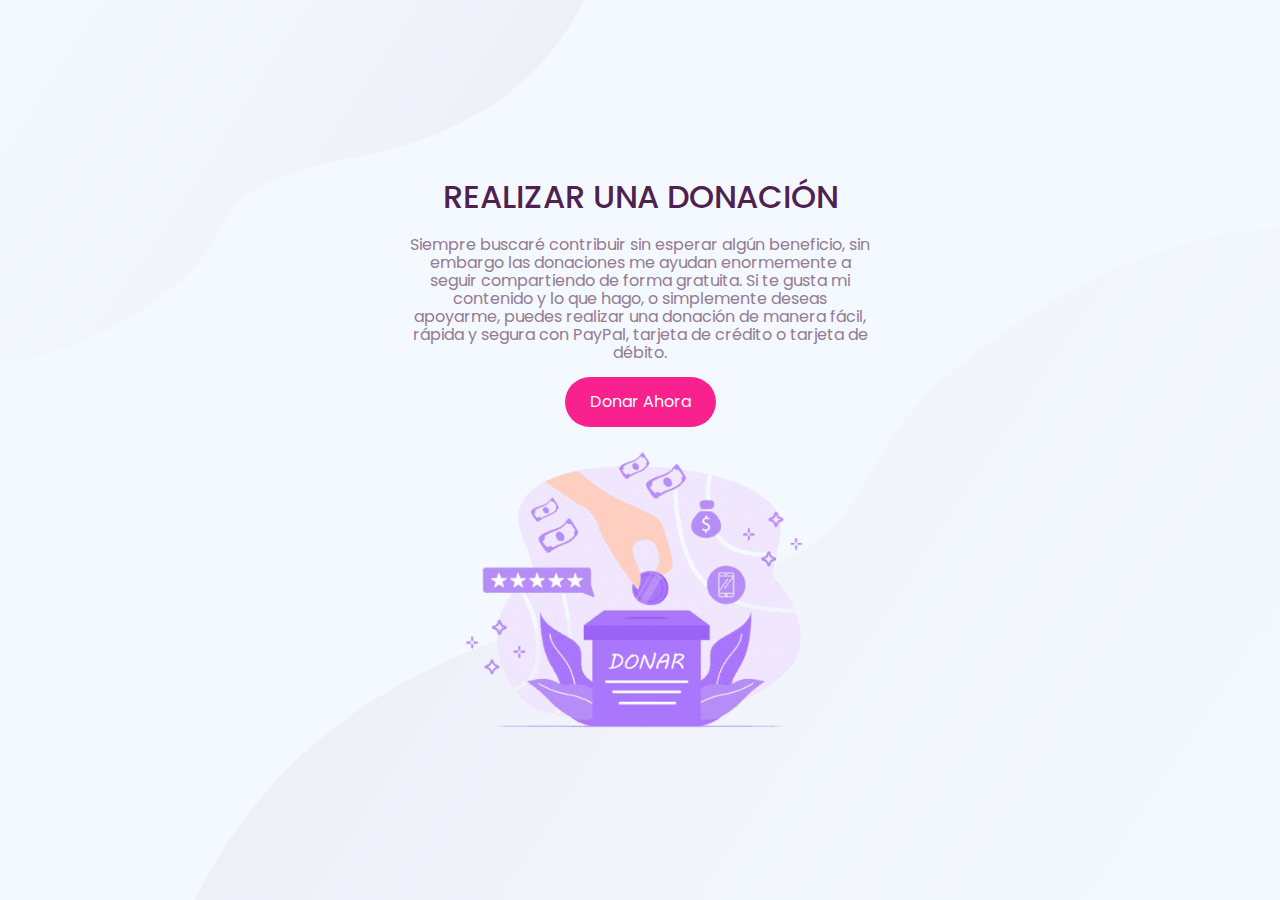
<file: donaciones/index.html>
<!DOCTYPE html>
<html lang="es">
<head>
    <meta charset="UTF-8">
    <meta http-equiv="X-UA-Compatible" content="IE=edge">
    <meta name="viewport" content="width=device-width, initial-scale=1.0">
    <title>LAGA: Pagos y Donaciones</title>
    <meta name="description" content="Realiza tus pagos y/o donaciones de manera fácil, rápida y segura con PayPal, tarjeta de crédito o tarjeta de débito">
    <meta name="keywords" content="LAGA Donaciones, Donaciones Luis Alberto Gutierrez Anicama, Donaciones Gutierrez Anicama">
    <meta name="author" content="Luis Alberto Gutierrez Anicama">
    <meta name="copyright" content="LAGA">
    <meta name="robots" content="index">
    <link rel="icon" type="image/png" href="../assets/images/favicon.png">
    <link rel="stylesheet" href="https://cdnjs.cloudflare.com/ajax/libs/animate.css/4.1.1/animate.min.css">
    <link rel="stylesheet" href="./styles.css">
</head>
<body>
    <main>
        <h1>Realizar una donación</h1>
        <p>Siempre buscaré contribuir sin esperar algún beneficio, sin embargo las donaciones me ayudan enormemente a seguir compartiendo de forma gratuita. Si te gusta mi contenido y lo que hago, o simplemente deseas apoyarme, puedes realizar una donación de manera fácil, rápida y segura con PayPal, tarjeta de crédito o tarjeta de débito.</p>
        <a href="https://www.paypal.com/donate?hosted_button_id=W7QQPM9ZS68MC" target="_self" rel="nofollow">Donar Ahora</a>
        <img src="../assets/images/caja-donaciones.png" alt="Caja de donaciones">
    </main>
</body>
</html>
</file>
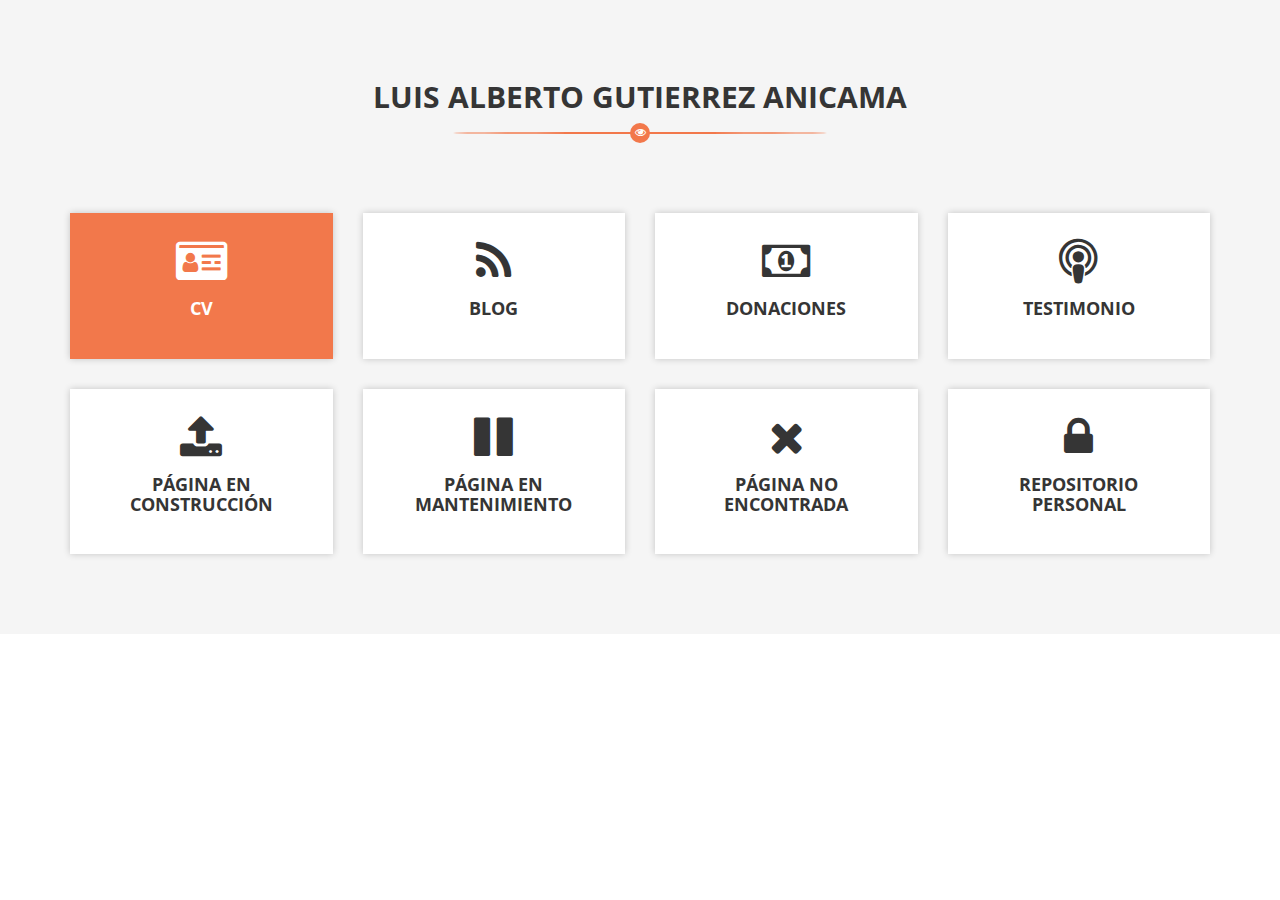
<file: pages/index.html>
<!DOCTYPE html>
<html lang="es">
	<head>
		<meta charset="UTF-8">
		<meta http-equiv="X-UA-Compatible" content="IE=edge">
		<meta name="viewport" content="width=device-width, initial-scale=1.0">
		<title>LAGA: Páginas y Vínculos</title>
		<meta name="author" content="Luis Alberto Gutierrez Anicama">
		<meta name="copyright" content="LAGA">
		<meta name="robots" content="noindex">
		<link rel="icon" type="image/png" href="../assets/images/favicon.png">
		<link href="https://fonts.googleapis.com/css?family=Open+Sans:400,600,700,800" rel="stylesheet">
		<link rel="stylesheet" href="../assets/css/font-awesome.min.css">
		<link rel="stylesheet" href="../assets/css/bootstrap.min.css">
		<link rel="stylesheet" href="../me/style.css">
		<link rel="stylesheet" href="../assets/css/reset.css">
		<link rel="stylesheet" href="../assets/css/responsive.css">
		<link rel="stylesheet" href="../assets/css/color/color1.css">
	</head>
	<body>
		<section id="my-service" class="section">
			<div class="container">
				<div class="row">
					<div class="col-md-12 col-sm-12 col-xs-12">
						<div class="section-title">
							<h2>LUIS ALBERTO GUTIERREZ ANICAMA<i class="fa fa-eye"></i></h2>
						</div>
					</div>
				</div>
				<div class="row">
					<div class="col-md-3 col-sm-6 col-xs-12 wow fadeIn" data-wow-delay="1s">
						<div class="single-service active">
							<a href="https://lagaxyz.github.io/cv" target="_self" rel="nofollow">
								<i class="fa fa-id-card" aria-hidden="true"></i>
							</a>
							<h3>CV</h3>
						</div>
					</div>
					<div class="col-md-3 col-sm-6 col-xs-12 wow fadeIn" data-wow-delay="1s">
						<div class="single-service">
							<a href="https://lagaxyz.github.io/blog" target="_self" rel="nofollow">
								<i class="fa fa-rss" aria-hidden="true"></i>
							</a>
							<h3>BLOG</h3>
						</div>
					</div>
					<div class="col-md-3 col-sm-6 col-xs-12 wow fadeIn" data-wow-delay="1s">
						<div class="single-service">
							<a href="https://lagaxyz.github.io/donaciones" target="_self" rel="nofollow">
								<i class="fa fa-money" aria-hidden="true"></i>
							</a>
							<h3>DONACIONES</h3>
						</div>
					</div>
					<div class="col-md-3 col-sm-6 col-xs-12 wow fadeIn" data-wow-delay="1s">
						<div class="single-service">
							<a href="https://lagaxyz.github.io/testimonio" target="_self" rel="nofollow">
								<i class="fa fa-podcast" aria-hidden="true"></i>
							</a>
							<h3>TESTIMONIO</h3>
						</div>
					</div>
					<div class="col-md-3 col-sm-6 col-xs-12 wow fadeIn" data-wow-delay="1s">
						<div class="single-service">
							<a href="https://lagaxyz.github.io/pages/pagina-en-construccion/" target="_self" rel="nofollow">
								<i class="fa fa-upload" aria-hidden="true"></i>
							</a>
							<h3>PÁGINA EN CONSTRUCCIÓN</h3>
						</div>
					</div>
					<div class="col-md-3 col-sm-6 col-xs-12 wow fadeIn" data-wow-delay="1s">
						<div class="single-service">
							<a href="https://lagaxyz.github.io/pages/pagina-en-mantenimiento/" target="_self" rel="nofollow">
								<i class="fa fa-pause" aria-hidden="true"></i>
							</a>
							<h3>PÁGINA EN MANTENIMIENTO</h3>
						</div>
					</div>
					<div class="col-md-3 col-sm-6 col-xs-12 wow fadeIn" data-wow-delay="1s">
						<div class="single-service">
							<a href="https://lagaxyz.github.io/pages/pagina-no-encontrada/" target="_self" rel="nofollow">
								<i class="fa fa-remove" aria-hidden="true"></i>
							</a>
							<h3>PÁGINA NO ENCONTRADA</h3>
						</div>
					</div>
					<div class="col-md-3 col-sm-6 col-xs-12 wow fadeIn" data-wow-delay="1s">
						<div class="single-service">
							<a href="https://utpedupe-my.sharepoint.com/:f:/g/personal/u21307629_utp_edu_pe/Er_1TaLCqStImT2wZ-vuN18B3tMWq7f0773WHAUN6UtO8Q?e=bovNP9" target="_self" rel="nofollow">
								<i class="fa fa-lock" aria-hidden="true"></i>
							</a>
							<h3>REPOSITORIO PERSONAL</h3>
						</div>
					</div>
				</div>
			</div>
		</section>

		<script type="text/javascript" src="../assets/js/jquery.min.js"></script>
    	<script type="text/javascript" src="../assets/js/jquery.slicknav.min.js"></script>
    	<script type="text/javascript" src="../assets/js/jquery.nav.js"></script>

		<script>
			(function ($) {
				"use strict";
				$(document).ready(function(){
					$('.single-service').on('mouseenter', function(){
						$(' .single-service').removeClass('active');
						$(this).addClass('active');
					});
				});
			})(jQuery);
		</script>
	</body>
</html>
</file>
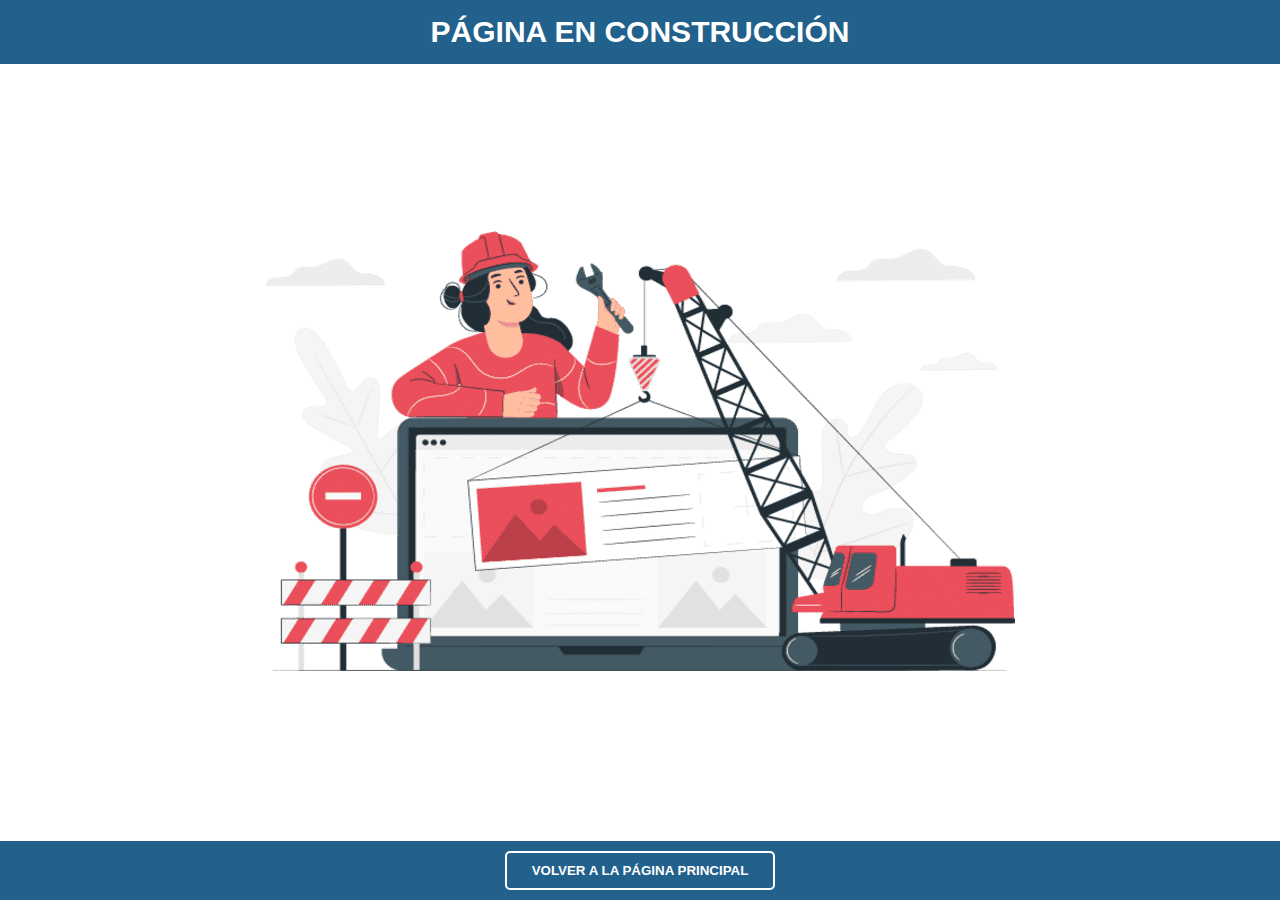
<file: pages/pagina-en-construccion/index.html>
<!DOCTYPE html>
<html lang="es">
<head>
    <meta charset="UTF-8">
    <meta http-equiv="X-UA-Compatible" content="IE=edge">
    <meta name="viewport" content="width=device-width, initial-scale=1.0">
    <title>Página en construcción</title>
    <meta name="author" content="Luis Alberto Gutierrez Anicama">
    <meta name="copyright" content="LAGA">
    <meta name="robots" content="noindex">
    <link rel="icon" type="image/png" href="../../assets/images/favicon.png">
    <link rel="stylesheet" href="../../assets/css/error-pages.css">
</head>
<body>
    <div class="header">
        <h2>Página en construcción</h2>
    </div>
    <div class="main">
        <img src="../../assets/images/pagina-en-construccion.png" alt="Página en construcción">
    </div>
    <div class="footer">
        <button id="btnVolver">Volver a la página principal</button>
    </div>
    <script src="../../assets/js/error-pages.js"></script>
</body>
</html>
</file>
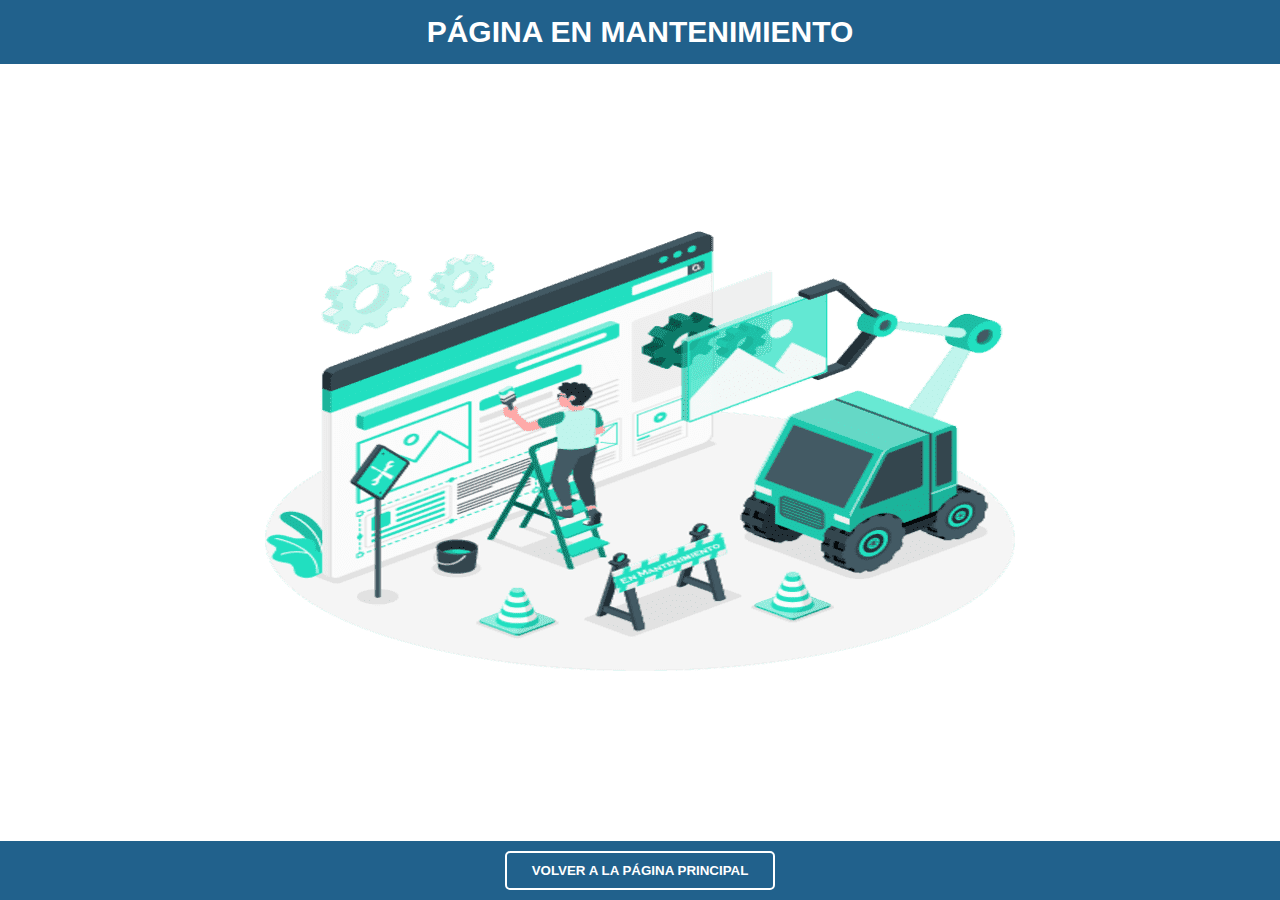
<file: pages/pagina-en-mantenimiento/index.html>
<!DOCTYPE html>
<html lang="es">
<head>
    <meta charset="UTF-8">
    <meta http-equiv="X-UA-Compatible" content="IE=edge">
    <meta name="viewport" content="width=device-width, initial-scale=1.0">
    <title>Página en mantenimiento</title>
    <meta name="author" content="Luis Alberto Gutierrez Anicama">
    <meta name="copyright" content="LAGA">
    <meta name="robots" content="noindex">
    <link rel="icon" type="image/png" href="../../assets/images/favicon.png">
    <link rel="stylesheet" href="../../assets/css/error-pages.css">
</head>
<body>
    <div class="header">
        <h2>Página en mantenimiento</h2>
    </div>
    <div class="main">
        <img src="../../assets/images/pagina-en-mantenimiento.png" alt="Página en mantenimiento">
    </div>
    <div class="footer">
        <button id="btnVolver">Volver a la página principal</button>
    </div>
    <script src="../../assets/js/error-pages.js"></script>
</body>
</html>
</file>
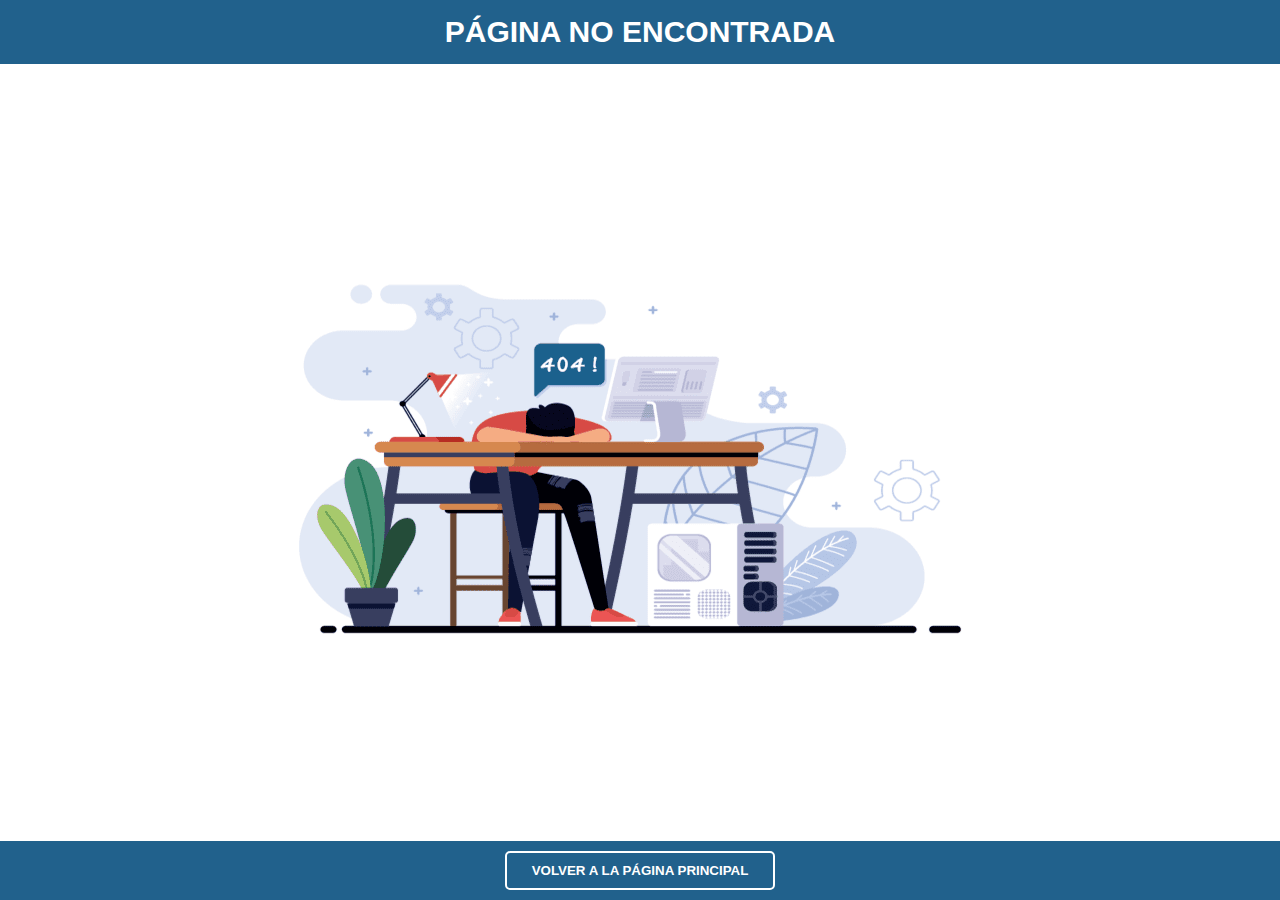
<file: pages/pagina-no-encontrada/index.html>
<!DOCTYPE html>
<html lang="es">
<head>
    <meta charset="UTF-8">
    <meta http-equiv="X-UA-Compatible" content="IE=edge">
    <meta name="viewport" content="width=device-width, initial-scale=1.0">
    <title>Página no encontrada</title>
    <meta name="author" content="Luis Alberto Gutierrez Anicama">
    <meta name="copyright" content="LAGA">
    <meta name="robots" content="noindex">
    <link rel="icon" type="image/png" href="../../assets/images/favicon.png">
    <link rel="stylesheet" href="../../assets/css/error-pages.css">
</head>
<body>
    <div class="header">
        <h2>Página no encontrada</h2>
    </div>
    <div class="main">
        <img src="../../assets/images/pagina-404.png" alt="Página no encontrada">
    </div>
    <div class="footer">
        <button id="btnVolver">Volver a la página principal</button>
    </div>
    <script src="../../assets/js/error-pages.js"></script>
</body>
</html>
</file>
<file: donaciones/styles.css>
@import url('https://fonts.googleapis.com/css2?family=Poppins:wght@400;500&display=swap');

*{
    margin: 0;
    padding: 0;
    box-sizing: border-box;
}

body{
    width: 100%;
    height: 100vh;
    display: flex;
    align-items: center;
    justify-content: center;
    background-color: #f4f9ff;
    background-image: 
    url(../assets/images/bg-top-donations.svg), 
    url(../assets/images/bg-bottom-donations.svg);
    background-repeat: no-repeat, no-repeat;
    background-position: top left, bottom right;
    font-family: 'Poppins', sans-serif;
    font-weight: 400;
    user-select: none;
}

main{
    width: 500px;
    height: 555px;
    padding: 0px 20px;
    text-align: center;
    display: flex;
    flex-direction: column;
    align-items: center;
    justify-content: space-between;
    gap: 15px;
}

h1{
    font-weight: 500;
    color: #502050;
    animation: fadeIn 3s;
    text-transform: uppercase;
}

p{
    color: #937b92;
    line-height: 18px;
    animation: fadeIn 3s;
}

a:link,
a:focus,
a:hover,
a:active,
a:visited{
    border: none;
    outline: none;
    color: #fff;
    cursor: pointer;
    text-decoration: none;
}

a{
    padding: 25px;
    line-height: 0;
    border-radius: 30px;
    animation: zoomIn 2s;
    background-color: #f9218d;
}

a:hover{
    background-color: #cc1671;
}

img{
    width: 400px;
    animation: jackInTheBox 1.8s;
}

@media (max-width:450px){
    h1{font-size: 20px;}
    p{font-size: 14px;}
    img{width: 280px;}
}

@media (max-height:599px){
    body{
        padding: 15px 0px;
        height: auto;
    }
    main{
        height: auto;
    }
}
</file>
<file: me/style.css>
/* -------------------------------------------------- Header CSS */

#header {
	top: 0;
	width: 100%;
	z-index: 99;
	position: fixed;
	-webkit-transition: all 0.3s ease;
	-moz-transition: all 0.3s ease;
	transition: all 0.3s ease;
	background:rgba(0, 0, 0, 0.36);
}

/* Logo */
#header .logo {
	padding-top: 17px;
}
#header .logo a {
	color: #fff;
	text-transform: capitalize;
	font-size: 22px;
	font-weight: 600;
	position: relative;
	padding-left: 16px;
}
#header .logo a::before {
	position: absolute;
	left: 0;
	top: 12px;
	width: 10px;
	height: 10px;
	content: "";
	border-radius: 100%;
}

/* Main Menu */
#header .nav-area{
	position:relative;
}
#header .mainmenu {
	float: left;
	width: 100%;
}
#header .nav {
	float: right;
	margin-right: 30px;
}
#header .nav li {
	position: relative;
}
#header .nav li a {
	color: #fff;
	text-transform: uppercase;
	font-size: 14px;
	font-weight: 400;
	padding: 20px 10px;
	position: relative;
	display: block;
	background: transparent;
}
#header .nav li a::before {
	position: absolute;
	top: 0;
	left: 50%;
	right: 50%;
	border-radius: 0 0 10px 10px;
	content: "";
	height: 3px;
	-webkit-transition: all 0.3s ease;
	-moz-transition: all 0.3s ease;
	transition: all 0.3s ease;
}
#header .nav li.active a::before,
#header .nav li:hover a::before {
	left: 10px;
	right: 10px;
}
#header .nav li a::after {
	position: absolute;
	top: 3px;
	left: 50%;
	right: 50%;
	content: "";
	border-bottom: 5px solid transparent;
	border-left: 5px solid transparent;
	border-right: 5px solid transparent;
	border-top: 5px solid;
	margin-left: -2.5px;
	-webkit-transition: all 0.3s ease;
	-moz-transition: all 0.3s ease;
	transition: all 0.3s ease;
	opacity: 0;
	visibility: hidden;
}
#header .nav li:hover a::after,
#header .nav li.active a::after{
	opacity:1;
	visibility:visible;
}
#header .nav li a i {
	margin-right: 10px;
	opacity: 0;
	visibility: hidden;
	position: relative;
	-webkit-transition: all 0.3s ease;
	-moz-transition: all 0.3s ease;
	transition: all 0.3s ease;
}
#header .nav li.active a i, 
#header .nav li:hover a i {
	opacity: 1;
	visibility: visible;
	color: #fff;
}
#header .nav li ul {
	position: absolute;
	left: 0;
	width: 220px;
	background: #fff;
	top: 100%;
	border-radius: 0;
	opacity: 1;
	visibility: visible;
	z-index: 333;
	box-shadow: 0px 1px 4px #fff;
	opacity: 0;
	visibility: hidden;
	-webkit-transform: translateY(50px);
	-moz-transform: translateY(50px);
	transform: translateY(50px);
	-webkit-transition: all 0.4s ease;
	-moz-transition: all 0.4s ease;
	transition: all 0.4s ease;
}
#header .nav li:hover ul{
	opacity:1;
	visibility:visible;
	-webkit-transform: translateY(0px);
	-moz-transform: translateY(0px);
	transform: translateY(0px);
} 
#header .nav li ul li{
	margin-right:0px;
}
#header .nav li ul li a {
	color: #353535;
	padding: 12px 10px;
	text-transform:capitalize;
}
#header .nav li ul li a:before,
#header .nav li ul li a:after{
	display:none;
}
#header .nav li.active ul i, 
#header .nav li:hover ul i{
	color:#353535;
}

/* Header Social */
#header .social-icon {
	position: absolute;
	right: 0;
	top: 20px;
}
#header .social-icon li a {
	background: #fff;
	width: 20px;
	display: block;
	height: 20px;
	line-height: 20px;
	text-align: center;
	border-radius: 100%;
	font-size: 13px;
}
#header .social {
	position: absolute;
	right: 0;
	padding: 5px 20px;
	border-radius: 3px;
	opacity: 0;
	visibility: hidden;
	transform: translateY(100%);
	-webkit-transition: all 0.3s ease;
	-moz-transition: all 0.3s ease;
	transition: all 0.3s ease;
	overflow: hidden;
	top: 100%;
}
#header .social.active{
	transform:translateY(0%);
	opacity:1;
	visibility:visible;
	-webkit-transition-timing-function: cubic-bezier(0.52, 1.64, 0.37, 0.66);
	transition-timing-function: cubic-bezier(0.52, 1.64, 0.37, 0.66);
}
#header .social li {
	display: inline-block;
	margin-right: 15px;
}
#header .social li:last-child{
	margin:0;
}
#header .social li a {
	color: #fff;
}
#header .social li a:hover i{
  opacity: 0;
  -webkit-transition-duration: 0.3s;
  transition-duration: 0.3s;
  -webkit-animation-name: hvr-icon-drop;
  animation-name: hvr-icon-drop;
  -webkit-animation-duration: 0.5s;
  animation-duration: 0.5s;
  -webkit-animation-delay: 0.3s;
  animation-delay: 0.3s;
  -webkit-animation-fill-mode: forwards;
  animation-fill-mode: forwards;
  -webkit-animation-timing-function: ease-in-out;
  animation-timing-function: ease-in-out;
  -webkit-animation-timing-function: cubic-bezier(0.52, 1.64, 0.37, 0.66);
  animation-timing-function: cubic-bezier(0.52, 1.64, 0.37, 0.66);
}

/* Header Extra */
#header.sticky{
	background:#fff;
	-webkit-box-shadow:0px 0px 4px rgba(0, 0, 0, 0.30);
	-moz-box-shadow:0px 0px 4px rgba(0, 0, 0, 0.30);
	box-shadow:0px 0px 4px rgba(0, 0, 0, 0.30);
}
#header.sticky .nav li a,
#header.sticky .logo a {
	color: #353535;
}
#header.sticky .nav li ul {
	-webkit-box-shadow: 0px 0px 3px rgba(0, 0, 0, 0.50);
	-moz-box-shadow: 0px 0px 3px rgba(0, 0, 0, 0.50);
	box-shadow: 0px 0px 3px rgba(0, 0, 0, 0.50);
}
#header.sidenav {
	position: fixed;
	left: 0px;
	max-width: 200px;
	height: 100%;
	padding: 40px 10px;
	-webkit-transition: all 0.3s ease;
	-moz-transition: all 0.3s ease;
	transition: all 0.3s ease;
	background: #fff;
	-webkit-box-shadow: 0px 0px 4px rgba(0, 0, 0, 0.30);
	-moz-box-shadow: 0px 0px 4px rgba(0, 0, 0, 0.30);
	box-shadow: 0px 0px 4px rgba(0, 0, 0, 0.30);
	background: #353535;
}
#header.sidenav{
	transform:translateX(-100%);
	-webkit-transition-timing-function: cubic-bezier(0.52, 1.64, 0.37, 0.66);
	transition-timing-function: cubic-bezier(0.52, 1.64, 0.37, 0.66);
}
#header.sidenav.active{
	transform:translateX(0%);
	-webkit-transition-timing-function: cubic-bezier(0.52, 1.64, 0.37, 0.66);
	transition-timing-function: cubic-bezier(0.52, 1.64, 0.37, 0.66);
}
#header.sidenav .container{
	width: 100%;
	margin:0;
	padding:0;
}
#header.sidenav .nav li a, 
#header.sidenav .logo a {
	color: #fff;
}
#header.sidenav .logo {
	margin-bottom: 25px;
	padding:0;
}
#header.sidenav .nav{
	float:none;
}
#header.sidenav .nav li{
	float:none;
	margin:0 0 30px;
}
#header.sidenav .nav li:last-child{
	margin:0;
}
#header.sidenav .nav li a {
	padding: 0px;
}
#header.sidenav .nav li a::before,
#header.sidenav .nav li a::after{
	display:none;
}
#header.sidenav .nav li a i {
	opacity: 1;
	visibility: visible;
}
#header.sidenav .nav li:hover a i,
#header.sidenav .nav li.active a i{
	opacity:1;
	visibility:visible;
}
#header.sidenav .social {
	position: relative;
	opacity: 1;
	visibility: visible;
	transform: none;
	margin-top: 25px;
}
#header .side-icon {
	position: absolute;
	top: 0;
	right: -25px;
	-webkit-transition: all 0.3s ease;
	-moz-transition: all 0.3s ease;
	transition: all 0.3s ease;
}
#header.active .side-icon{
	right:-7px;
}
#header .side-icon a {
	color: #fff;
	width: 25px;
	display: block;
	height: 25px;
	line-height: 25px;
	text-align: center;
	border-radius: 100%;
	font-size: 14px;
}
#header.active .side-icon a i:before{
	content:"\f00d";
}
#header.normal{
	position:relative;
	background:#fff;
}
#header.normal .nav li a,
#header.normal .logo a {
	color: #353535;
}

/* -------------------------------------------------- Header CSS */

/* -------------------------------------------------- Personal CSS */

#personal-area {
	background-image: url('../assets/images/portada.png');
	background-size: cover;
	background-repeat: no-repeat;
	height: 680px;
	position:relative;
	background-position: center;
}
#personal-area .personal-single {
	position: relative;
	z-index: 3;
}
#personal-area .personal-single::before {
	position: absolute;
	left: 0;
	top: 0;
	width: 100%;
	height: 100%;
	background: url('../assets/images/efecto-patron.png');
	opacity: 0.5;
	content: "";
	z-index: -1;
}
#personal-area .personal-single::after {
	position: absolute;
	left: 0;
	top: 0;
	width: 100%;
	height: 100%;
	background: #000;
	opacity: 0.5;
	content: "";
	z-index: -2;
}
#personal-area .personal-text {
	display: -webkit-box;
	display: -ms-flexbox;
	display: flex;
	-webkit-box-orient: vertical;
	-webkit-box-direction: normal;
	-ms-flex-direction: column;
	flex-direction: column;
	-webkit-box-pack: center;
	-ms-flex-pack: center;
	justify-content: center;
	width: 100%;
	height: 680px;
	text-align: center;
}

/* Personal Animate Text */
#personal-area .personal-text h1 {
	color: #fff;
	font-size: 50px;
	text-transform: uppercase;
	font-weight: 800;
	margin-bottom: 25px;
}
#personal-area .personal-text h3 {
	font-size: 25px;
	text-transform: uppercase;
	color: #eee;
	margin-bottom: 25px;
}
#personal-area .personal-text h3 span {
	display:inline-block;
	padding:0;
}
#personal-area .personal-text h3 b{
	font-weight:700;
}
#personal-area .my-info p {
	color: #fff;
	font-size: 15px;
}
#personal-area .personal-text .btn {
	background: #fff;
	color: #353535;
	margin-right: 20px;
	padding: 13px 35px;
	overflow:hidden;
}
#personal-area .personal-text .btn:hover{
	color:#fff;
}
#personal-area .personal-text .btn.primary{
	color:#fff;
}
#personal-area .personal-text .btn i{
	margin-right:10px;
}
#personal-area .personal-text .btn:hover i{
  opacity: 0;
  -webkit-transition-duration: 0.3s;
  transition-duration: 0.3s;
  -webkit-animation-name: hvr-icon-drop;
  animation-name: hvr-icon-drop;
  -webkit-animation-duration: 0.5s;
  animation-duration: 0.5s;
  -webkit-animation-delay: 0.3s;
  animation-delay: 0.3s;
  -webkit-animation-fill-mode: forwards;
  animation-fill-mode: forwards;
  -webkit-animation-timing-function: ease-in-out;
  animation-timing-function: ease-in-out;
  -webkit-animation-timing-function: cubic-bezier(0.52, 1.64, 0.37, 0.66);
  animation-timing-function: cubic-bezier(0.52, 1.64, 0.37, 0.66);
}
#personal-area .personal-text .btn:last-child{
	margin:0;
}

/* Personal Particle */
#personal-area.particle {
	background-image: url('http://via.placeholder.com/1500x800');
	z-index:100;
	width:100%;
	height:100%;
}
#personal-area.particle:before{
	position: absolute;
	left: 0;
	top: 0;
	width: 100%;
	height: 100%;
	background: url('../assets/images/efecto-patron.png');
	opacity: 0.5;
	content: "";
	z-index: -1;
}
#personal-area.particle:after {
	position: absolute;
	left: 0;
	top: 0;
	width: 100%;
	height: 100%;
	background: #000;
	opacity: 0.6;
	content: "";
	z-index: -2;
}
#personal-area #particles-js {
	position: absolute;
	width: 100%;
	height: 100%;
	z-index: 6;
}
#personal-area.particle .personal-single {
	z-index: 99;
}
#personal-area.particle .personal-single:before,
#personal-area.particle .personal-single:after{
	display:none;
}
#personal-area.particle .personal-text {
	border-radius: 5px;
	flex-direction: initial;
	height: auto;
	padding: 0 100px;
	text-align: center;
}
#personal-area.particle .my-info{
	z-index: 12;
	display: inline-block;
}
#personal-area.particle .personal-text h2 {
	margin-bottom: 25px;
}
#personal-area.particle .button {
	margin-top: 25px;
}
#personal-area.particle .arrow a {
	border-radius: 100%;
	width: 45px;
	height: 45px;
	line-height: 45px;
	display: block;
	position: absolute;
	bottom: 40px;
	left: 50%;
	margin-left: -25px;
	z-index: 99;
	color: #fff;
	font-size: 26px;
	overflow: hidden;
	text-align: center;
}
#personal-area.particle .arrow a:hover{
	-webkit-box-shadow: 0px 0px 8px #fff;
	-moz-box-shadow: 0px 0px 8px #fff;
	box-shadow: 0px 0px 8px #fff;
}
#personal-area.particle .arrow a i { 
	-webkit-animation: scroll 1.5s infinite ease;
    -moz-animation: scroll 1.5s infinite ease;
    -o-animation: scroll 1.5s infinite ease;
    animation: scroll 1.5s infinite ease;
	
}

/* Personal Slider */
#personal-area.slider .personal-text {
	text-align: left;
	padding: 0 350px 0 0;
}
#personal-area.slider .personal-text.center{
	text-align:center;
	padding: 0 150px 0 150px;
}
#personal-area.slider .personal-text.right{
	text-align:right;
	padding: 0 0 0 350px;
}
#personal-area.slider .personal-text h2{
	margin-bottom:10px;
}
#personal-area.slider .button{
	margin-top: 25px;
}
#personal-area.slider .personal-single{
	background-size:cover;
	background-repeat:no-repeat;
	background-position:center;
}
#personal-area.slider .owl-dots {
	position: absolute;
	margin-top: -10px;
	left: 50%;
	margin-left: -40px;
	bottom: 30px;
}
#personal-area.slider  .owl-dot{
	display: inline-block;
}
#personal-area.slider .owl-dot span {
	width: 12px;
	height: 12px;
	background: #fff;
	-webkit-transition:all 0.3s ease;
	-moz-transition:all 0.3s ease;
	transition:all 0.3s ease;
}
#personal-area.slider  .owl-dot.active span {
	width: 15px;
	height: 15px;
	top: 1px;
	position: relative;
}

/* Slider Animation */
#personal-area.slider .owl-item.active .personal-text h2{
	animation: fadeInDown 1s both 1.2s;
}
#personal-area.slider .owl-item.active .personal-text h3{
	animation: fadeInUp 1s both 1.5s;
}
#personal-area.slider .owl-item.active .personal-text p{
	animation: fadeInUp 1s both 1.6s;
}
#personal-area.slider .owl-item.active .personal-text .btn{
	animation: fadeInUp 1s both 1.8s;
}

/* Personal Video Background */
/* #personal-area.video_player{
	background:transparent;
}
#personal-area.video_player .personal-single::before {
	opacity: 0.3;
} */

/* -------------------------------------------------- Personal CSS*/

/* -------------------------------------------------- About Me CSS */

#about-me {
	padding: 0;
	z-index: 44;
	background: #f5f5f5;
}
#about-me.default{
	background:#fff;
	padding:80px 0;
}
#about-me.default .tabs-main {
	top: 0px;
	margin-bottom: 0px;
	margin-top: 20px;
}
#about-me .tabs-main {
	position: relative;
	z-index: 3;
	border-radius: 10px;
	margin-top: -45px;
}
#about-me .tabs-main .nav-tabs {
	position: absolute;
	top: 34px;
	left: 30px;
}
#about-me .tabs-main .nav-tabs li {
	float: none;
	margin: 0;
	padding-bottom: 50px;
	position: relative;
}
#about-me .tabs-main li .tooltips {
	position: absolute;
	width: 85px;
	top: -30px;
	color: #fff;
	text-align: center;
	-webkit-transition: all 0.3s ease;
	-moz-transition: all 0.3s ease;
	transition: all 0.3s ease;
	font-size: 12px;
	text-transform: uppercase;
	left: -16px;
	opacity: 0;
	visibility: hidden;
	border-radius: 5px;
}
#about-me .tabs-main li:hover .tooltips{
	opacity:1;
	visibility:visible;
}
#about-me .tabs-main .nav-tabs li::before {
	position: absolute;
	left: 18px;
	bottom: 0;
	width: 2px;
	height: 100%;
	content: "";
	top: 0;
}
#about-me .tabs-main .nav-tabs li:last-child:before{
	display:none;
}
#about-me .tabs-main .nav-tabs li a {
	border: 0px;
	border-radius: 100%;
	margin: 0;
	width: 40px;
	background: #fff;
	color: #353535;
	height: 40px;
	line-height: 40px;
	text-align: center;
	padding: 0;
}
#about-me .tabs-main .nav-tabs li.active a,
#about-me .tabs-main .nav-tabs li:hover a{
	color:#fff;
}
#about-me .tab-content {
	background: #333;
	padding: 30px 30px 30px 100px;
	border-radius: 5px;
}
#about-me .tab-pane {
	transition: all 0.4s ease;
	width:100%;
}
#about-me .tab-title {
	position: relative;
	display: inline-block;
	padding-bottom: 15px;
	margin-bottom: 15px;
	font-size: 20px;
	text-transform: uppercase;
	color: #fff;
}
#about-me .tab-title:before{
	position: absolute;
	bottom: -1px;
	content: "";
	left: 0%;
	width: 70%;
	height: 2px;
	border-radius: 100%;
}
#about-me .single-image{
	position:relative;
	overflow:hidden;
}
#about-me .single-image:before {
	position: absolute;
	top: 50%;
	left: 50%;
	z-index: 1;
	display: block;
	content: '';
	width: 0;
	height: 0;
	background: rgba(255,255,255,.2);
	border-radius: 100%;
	-webkit-transform: translate(-50%, -50%);
	transform: translate(-50%, -50%);
	opacity: 0;
}
#about-me .single-image:hover:before{
	-webkit-animation: circle .75s;
	animation: circle .75s;
}
#about-me .single-image{
	position:relative;
}
#about-me .social {
	width: 100%;
	text-align: left;
	margin-top: 20px;
}
#about-me .social ul li {
	display: inline-block;
	margin-right: 5px;
}
#about-me .social ul li a {
	width: 30px;
	height: 30px;
	line-height: 30px;
	background: #fff;
	color: #353535;
	display: block;
	border-radius: 100%;
	text-align: center;
}
#about-me .social ul li:hover a{
	color:#fff;
}
#about-me .about-text .content p {
	margin-bottom: 20px;
	font-weight: 300;
	color: #eee;
}
#about-me .about-text p:last-child{
	margin:0;
}
#about-me .single-skill {
	margin-top: 15px;
}
#about-me .skill-info{
	overflow:hidden;
}
#about-me .skill-info h4 {
	float: left;
	font-size: 14px;
	margin-bottom: 12px;
	color: #fff;
	font-weight: 700;
	text-transform: uppercase;
}
#about-me .progress {
	height: 8px;
	border-radius: 0px;
	box-shadow: none;
	overflow: visible;
}
#about-me .progress .progress-bar {
	position: relative;
}
#about-me .progress .progress-bar span {
	font-size: 16px;
	right: 0;
	color: #fff;
	position: absolute;
	top: -17px;
	width: 36px;
	height: 36px;
	line-height: 36px;
	border-radius: 100%;
	background:#fff;
	font-size: 13px;
	font-weight: 400;
}
#about-me .progress .progress-bar span:before{
	position:absolute;
	bottom:0
}
/* -------------------------------------------------- About Me CSS */

/* -------------------------------------------------- Service CSS */

#my-service {
	background: #F5F5F5;
}
#my-service .single-service {
	text-align: center;
	margin-top: 30px;
	background: #fff;
	padding: 25px;
	-webkit-box-shadow: 0px 0px 7px rgba(0, 0, 0, 0.20);
	-moz-box-shadow: 0px 0px 7px rgba(0, 0, 0, 0.20);
	box-shadow: 0px 0px 7px rgba(0, 0, 0, 0.20);
	-webkit-transition: all 0.3s ease;
	-moz-transition: all 0.3s ease;
	transition: all 0.3s ease;
	position: relative;
}
#my-service .single-service i {
	font-size: 45px;
	color: #353535;
	position: relative;
	-webkit-transition: all 0.3s ease;
	-moz-transition: all 0.3s ease;
	transition: all 0.3s ease;
}
#my-service .single-service:hover i,
#my-service .single-service.active i{
	color:#fff;
}
#my-service .single-service h3 {
	font-size: 18px;
	color: #353535;
	margin: 15px 0;
	-webkit-transition: all 0.3s ease;
	-moz-transition: all 0.3s ease;
	transition: all 0.3s ease;
}
#my-service .single-service:hover h3,
#my-service .single-service.active h3{
	color:#fff;
}
#my-service .single-service p {
	font-size: 14px;
	-webkit-transition:all 0.3s ease;
	-moz-transition:all 0.3s ease;
	transition:all 0.3s ease;
}
#my-service .single-service:hover p,
#my-service .single-service.active p{
	color:#fff;
}

/* -------------------------------------------------- Service CSS */

/* -------------------------------------------------- Portfolio CSS */

#portfolio {
	background: #fff;
	overflow: hidden;
}
#portfolio .container-fluid{
	padding:0;
}
#portfolio .row.stylex {
	margin: 0;
}
#portfolio .col-fix{
	padding:0;
}
#portfolio .portfolio-nav {
	text-align: center;
	margin: 30px 0 60px;
}
#portfolio .portfolio-nav ul li {
	display: inline-block;
	margin-right: 15px;
	position: relative;
	padding: 8px 15px;
	border-radius: 5px;
	font-size: 14px;
	-webkit-transition: all 0.3s ease;
	-moz-transition: all 0.3s ease;
	transition: all 0.3s ease;
	cursor: pointer;
	text-transform: capitalize;
	text-transform: uppercase;
	font-weight: 600;
}
#portfolio .portfolio-nav ul li:last-child{
	margin:0;
}
#portfolio .portfolio-nav ul li.active,
#portfolio .portfolio-nav ul li:hover{
	color:#fff;
}
#portfolio .portfolio-nav ul li span {
	position: absolute;
	top: -31px;
	border-radius: 5px;
	font-size: 13px;
	line-height: 20px;
	opacity: 0;
	-webkit-transition: all 0.3s ease;
	-moz-transition: all 0.3s ease;
	transition: all 0.3s ease;
	color: #fff;
	opacity: 0;
	visibility: hidden;
	padding: 2px 10px;
	font-size: 12px;
	-webkit-transform:translateY(-100%);
	-moz-transform:translateY(-100%);
	transform:translateY(-100%);
}
#portfolio .portfolio-nav ul li span::before {
	position: absolute;
	left: 50%;
	bottom: -5px;
	content: "";
	border-top: 5px solid;
	border-right: 5px solid transparent;
	border-left: 5px solid transparent;
	margin-left: -5px;
}
#portfolio .portfolio-nav ul li.active span,
#portfolio .portfolio-nav ul li:hover span{
	opacity:1;
	visibility:visible;
	transform:translateY(0%);
}
#portfolio .portfolio-nav ul li i {
	margin-right: 10px;
	-webkit-transition: all 0.3s ease;
	-moz-transition: all 0.3s ease;
	transition: all 0.3s ease;
}
#portfolio .portfolio-nav ul li.active i,
#portfolio .portfolio-nav ul li:hover i{
	color:#fff;
}
#portfolio .no-margin{
	margin:0;
}

/* Portfolio Latest */
#portfolio .portfolio-single{
	position:relative;
	transition:all 0.3s ease;
	overflow:hidden;
}
#portfolio .portfolio-single .btn {
	position: absolute;
	width: 42px;
	height: 42px;
	line-height: 42px;
	font-size: 40px;
	text-align: center;
	color: #fff;
	z-index: 33;
	cursor: pointer;
	border-radius: 0px;
	bottom: 0;
	right: -100px;
	padding: 0;
}
#portfolio .portfolio-single:hover .btn{
	right:0;
}
#portfolio .portfolio-head{
	position:relative;
} 
#portfolio .portfolio-head::before {
	position: absolute;
	top: 0;
	width: 100%;
	height: 100%;
	background: rgba(5, 5, 5, 0.9);
	content: "";
	visibility: hidden;
	-webkit-transition: all 0.4s ease;
	-moz-transition: all 0.4s ease;
	transition: all 0.4s ease;
	-webkit-transform:translateX(-100%);
	-moz-transform:translateX(-100%);
	transform:translateX(-100%);
	left: 0;
	z-index: 11;
}
#portfolio .portfolio-single:hover .portfolio-head:before{
	visibility:visible;
	-webkit-transform:translateY(0%);
	-moz-transform:translateX(0%);
	transform:translateX(0%);
}
#portfolio .portfolio-head img{
	width:100%;
	z-index:10;
}
#portfolio .portfolio-single:hover img{
	transform:scale(1.1);
}
#portfolio .portfolio-hover {
	position: absolute;
	top: 0;
	z-index: 20;
	color: #fff;
	top: 50%;
	text-align: center;
	padding-left: 30px;
	padding-right: 30px;
	opacity: 0;
	-webkit-transition: all 0.4s ease;
	-moz-transition: all 0.4s ease;
	transition: all 0.4s ease;
}
#portfolio .portfolio-single:hover .portfolio-hover {
	opacity:1;
	visibility:visible;
}
#portfolio .portfolio-hover h4 {
	text-transform: uppercase;
	font-weight: 600;
	font-size: 20px;
	margin: 5px 0 15px;
	position: relative;
	top: -20px;
	-webkit-transition:all 1s ease;
	-moz-transition:all 1s ease;
	transition:all 1s ease;
}
#portfolio .portfolio-single:hover h4{
	top:0;
}
#portfolio .portfolio-hover p{
	position: relative;
	bottom: -20px;
	-webkit-transition:all 1s ease;
	-moz-transition:all 1s ease;
	transition:all 1s ease;
}
#portfolio .portfolio-single:hover p{
	bottom:0;
}
#portfolio .portfolio-hover span {
	font-size: 16px;
	display: block;
	font-style: italic;
	margin-bottom: 5px;
	text-transform: capitalize;
}
#portfolio .portfolio-hover h4 a{
	color:#fff;
}
#portfolio .portfolio-hover p{
	color:#fff;
}
#portfolio .portfolio-hover .button {
	margin-top: 15px;
	position: relative;
	bottom: -20px;
	-webkit-transition:all 1s ease;
	-moz-transition:all 1s ease;
	transition:all 1s ease;
}
#portfolio .portfolio-single:hover .button{
	bottom:0;
}
#portfolio .portfolio-hover .button a {
	color: #333;
	background: #fff;
	display: inline-block;
	margin: 0 5px;
	border-radius: 100%;
	width: 40px;
	height: 40px;
	line-height: 40px;
}
#portfolio .portfolio-hover .button a:hover,
#portfolio .portfolio-hover .button .primary{
	color:#fff;
}
#portfolio .portfolio-hover .button .primary:hover{
	background:#fff;
	color:#333;
}
#portfolio .button{
	text-align:center;
}
#portfolio .button .btn {
	margin-top: 60px;
	padding: 15px 38px;
	border-radius: 50px;
	font-weight: 600;
}
#portfolio .button .btn:hover,
#portfolio .button .btn:focus,
#portfolio .button .btn:active{
	background:#353535;
	color:#fff;
}
#portfolio .button .btn i{
	margin-left:5px;
	-webkit-transition:all 0.3s ease;
	-moz-transition:all 0.3s ease;
	transition:all 0.3s ease;
}
#portfolio .button .btn:hover i{
	  -webkit-animation-name: hvr-wobble-horizontal;
  animation-name: hvr-wobble-horizontal;
  -webkit-animation-duration: 1s;
  animation-duration: 1s;
  -webkit-animation-timing-function: ease-in-out;
  animation-timing-function: ease-in-out;
  -webkit-animation-iteration-count: 1;
  animation-iteration-count: 1;
}

/* Portfolio Archive */
#portfolio.archive {
	padding:0;
	background: #f5f5f5;
}
#portfolio.archive .portfolio-nav {
	margin: 18px 0px;
}
#portfolio.archive  .portfolio-nav ul li{
	color:#fff;
}
#portfolio.archive .portfolio-nav ul li.active,
#portfolio.archive .portfolio-nav ul li:hover{
	background:#fff;
	color:#353535;
}
#portfolio.archive .portfolio-nav ul li.active i,
#portfolio.archive .portfolio-nav ul li:hover i{
	color:#353535;
}
#portfolio.archive .portfolio-nav ul li span{
	display:none;
}
#portfolio .portfolio-nav ul li i{
	color:#fff
}
#portfolio.archive .portfolio-nav ul li span::before{
	border-top-color:#fff;
}
#portfolio.archive.column-4 .portfolio-hover h4{
	font-size:15px;
}
#portfolio.archive.column .portfolio-inner{
	padding:50px 0;
}

/* Portfolio Single */
#portfolio.single{
	background:#f5f5f5;
}
#portfolio .portfolio-single.slider{
	background:#fff;
	padding:10px;
}
#portfolio.single .content,.portfolio-widget{
	margin-top:30px;
}
#portfolio.single .content h3 {
	position: relative;
	display: inline-block;
	text-transform: uppercase;
	margin-bottom: 15px;
	padding-bottom: 15px;
	font-size: 24px;
}
#portfolio.single .content h3:before{
	position: absolute;
	bottom: -2px;
	content: "";
	left: 0%;
	width: 30%;
	height: 4px;
}
#portfolio.single .content p{
	margin-bottom:20px;
}
#portfolio.single .content p:last-child{
	margin:0;
}
#portfolio.single .portfolio-single img{
	transform:scale(1.0)
}
#portfolio.single .portfolio-widget{
	padding:20px;
}
#portfolio.single .single-widget {
	margin-bottom: 20px;
	position:relative;
	padding-left:50px;
}
#portfolio.single .single-widget:last-child{
	margin:0;
}
#portfolio.single .single-widget h4 {
	color: #fff;
	margin-bottom: 5px;
}
#portfolio.single .single-widget i {
	margin-right: 5px;
	position: absolute;
	left: 0;
	font-size: 20px;
	color: #fff;
	top: 12px;
}
#portfolio.single .single-widget a {
	color: #fff;
}
#portfolio.single .portfolio-single.slider .owl-nav div {
	width: 40px;
	height: 32px;
	border-radius: 0px;
	opacity: 1;
	margin: 0;
	border-right: 1px solid #fff;
	-webkit-transition:all 0.3s ease;
	-moz-transition:all 0.3s ease;
	transition:all 0.3s ease;
}
#portfolio.single .portfolio-single.slider .owl-nav div:hover{
	background:#333;
}
#portfolio.single .portfolio-single.slider .owl-nav div:last-child{
	border:0px;
}
#portfolio.single .owl-nav {
	position: absolute;
	bottom: 0;
	left: 50%;
	margin-left: -40px;
}
#portfolio .portfolio-related{
	margin-top:30px;
	cursor:pointer;
}

/* -------------------------------------------------- Portfolio CSS */

/* -------------------------------------------------- CountDown CSS */

#countdown {
	background-image: url(../assets/images/bg-countdown.jpg);
	background-size: cover;
	background-position: center center;
	position: relative;
	background-attachment: fixed;
	background-repeat: no-repeat;
	padding:70px 0 100px;
}
#countdown::before {
	position: absolute;
	left: 0;
	top: 0;
	width: 100%;
	height: 100%;
	background: #000;
	opacity: 0.6;
	content: "";
}
#countdown .single-count {
	margin-top:30px;
	color: #fff;
	font-size: 15px;
	text-align: center;
}
#countdown h3 {
	color: #fff;
	font-size: 36px;
	font-weight: 700;
	position: relative;
	margin: 20px 0;
}
#countdown .single-count i {
	width: 90px;
	height: 90px;
	line-height: 90px;
	border-radius: 100%;
	font-size: 36px;
	position: relative;
	-webkit-transition:all 0.3s ease;
	-moz-transition:all 0.3s ease;
	transition:all 0.3s ease;
}
#countdown .single-count:hover i{
	-webkit-transform:rotate(360deg);
	-moz-transform:rotate(360deg);
	transform:rotate(360deg);
}
#countdown .single-count i:after {
	content:"";
	position:absolute;
	left:0px;
	top:0px;
	height:100%;
	width:100%;
	border:3px solid transparent;
	border-radius:100%;
	-webkit-transform:scale(0.80);
	transform:scale(0.80);
	-webkit-transition:all 0.3s ease;
	-moz-transition:all 0.3s ease;
	transition:all 0.3s ease;
	opacity:0
}
#countdown .single-count:hover i:after,
#countdown .single-count.active i:after{
	-webkit-transform:scale(1.5);
	transform:scale(1.2);
	opacity:1;
}
#countdown .single-count p {
	font-size: 15px;
	color: #fff;
	text-transform: uppercase;
}

/* -------------------------------------------------- CountDown CSS */

/* -------------------------------------------------- Timeline CSS */

#my-timeline{
	background:#f5f5f5;
}
#my-timeline .section-title{
	margin-bottom:50px;
}
#my-timeline .timeline-inner {
	position: relative;
	padding: 20px 0;
}
#my-timeline .timeline-inner:before{
	content: "";
	-webkit-border-radius: 2px;
	-moz-border-radius: 2px;
	border-radius: 2px;
	margin-left: -2px;
	position: absolute;
	display: block;
	height: 100%;
	width: 4px;
	left: 50%;
	top: 0;
}
#my-timeline .single-timeline {
	padding-right: 120px;
}
#my-timeline .single-main:nth-child(2n) .single-timeline{
	padding-right:0px;
	padding-left:120px;
}
#my-timeline .single-timeline .single-content {
	background: #fff;
	padding: 25px;
	width: 50%;
	position: relative;
	-webkit-box-shadow: 1px 1px 6px rgba(20, 20, 20, 0.4);
	-moz-box-shadow: 1px 1px 6px rgba(20, 20, 20, 0.4);
	box-shadow: 1px 1px 6px rgba(20, 20, 20, 0.4);
}
#my-timeline .single-main:nth-child(2n) .single-timeline .single-content {
	margin-left: 50.4%;
}
#my-timeline .single-timeline .single-content:before {
	border: 15px solid transparent;
	border-left-color: #ccc;
	right: -31px;
	top: 29px;
	content:"";
	position:absolute;
	content:"";
}
#my-timeline .single-main:nth-child(2n) .single-timeline .single-content:before{
	right: auto;
	left:-31px;
	border-left-color: transparent;
	border-right-color: #ccc;
}
#my-timeline .single-timeline .single-content:after {
	border: 15px solid transparent;
	border-left-color: #fff;
	right: -30px;
	top: 26px;
	content:"";
	position:absolute;
	content:"";
}
#my-timeline .single-main:nth-child(2n) .single-timeline .single-content:after{
	left: -30px;
	border-left-color: transparent;
	border-right-color: #fff;
	right:auto;
}
#my-timeline .single-timeline .date {
	position: absolute;
	right: -90px;
	padding: 5px;
	border-radius: 5px;
	width: 60px;
	text-align: center;
	font-weight: 700;
}
#my-timeline .single-main:nth-child(2n) .single-timeline .date {
	left: -93px;
	right: auto;
}
#my-timeline .single-timeline .date p{
	color: #fff;
	margin:0;
}
#my-timeline .single-timeline h3 {
	font-size: 18px;
	position: relative;
	padding-bottom: 12px;
	margin-bottom: 12px;
	display: inline-block;
	text-transform: uppercase;
}
#my-timeline .single-timeline h3::before {
	position: absolute;
	bottom: -1px;
	content: "";
	left: 0%;
	width: 50px;
	height: 2px;
}

/* -------------------------------------------------- Tineline CSS */

/* -------------------------------------------------- Testimonial CSS */

#testimonials {
	background: url('../assets/images/bg-testimonials.png');
	background-size: cover;
	background-position: center;
	position: relative;
	background-attachment: fixed;
	background-repeat: no-repeat;
}
#testimonials .section-title h2{
	color:#fff;
}
#testimonials:before {
	position:absolute;
	left:0;
	top:0;
	width:100%;
	height:100%;
	background:#000;
	opacity:0.8;
	content:"";
}
#testimonials .testimonial-carousel{
	position:relative;
}
#testimonials .single-testimonial {
	text-align: center;
	padding: 20px 100px 0;
	border-radius: 10px;
}
#testimonials .testimonial-content {
	position: relative;
}
#testimonials .testimonial-content i {
	font-size: 30px;
	position: absolute;
	left: 0;
	font-size: 60px;
	z-index: -1;
	color: #bbb;
	opacity: 0.3;
	top: -22px;
}
#testimonials .testimonial-content p {
	color: #fff;
}
#testimonials .testimonial-info {
	overflow: hidden;
	margin-top: 20px;
}
#testimonials .testimonial-info img {
	width: 80px;
	position: relative;
	display: inline-block;
	height: 80px;
	border: 2px solid #fff;
}
#testimonials .testimonial-info h6 {
	font-size: 18px;
	font-weight: 700;
	color: #fff;
	margin: 10px 0 0;
	text-transform: uppercase;
}
#testimonials .testimonial-info span {
	color: #fff;
	position: relative;
	display: block;
	margin-top: 10px;
	font-weight: 400;
	font-size: 14px;
}
#testimonials .rating {
	margin-top: 10px;
}
#testimonials .rating li{
	display:inline-block;
}
#testimonials .owl-nav{}
#testimonials .owl-nav div {
	position: absolute;
	top: 50%;
	margin-top:-25px;
	padding: 0;
	font-size: 50px;
	border-radius:100%;
	background:transparent;
	background:transparent;
	-webkit-transition:all 0.3s ease;
	-moz-transition:all 0.3s ease;
	transition:all 0.3s ease;
}
#testimonials .owl-nav div:hover{
	opacity:0.5;
}
#testimonials .owl-nav .owl-prev{
	left:0;
}
#testimonials .owl-nav .owl-next{
	right:0;
}

/* -------------------------------------------------- Testimonial CSS */

/* -------------------------------------------------- Blog CSS */

#blog{
	background:#f5f5f5;
}

/* Blog Latest */
#blog .single-blog {
	background: #fff;
	-webkit-box-shadow: 0px 0px 4px rgba(21, 20, 20, 0.4);
	-moz-box-shadow: 0px 0px 4px rgba(21, 20, 20, 0.4);
	box-shadow: 0px 0px 4px rgba(21, 20, 20, 0.4);
	margin-top: 3;
	margin: 30px 5px 5px 5px;
}
#blog .blog-head {
	position: relative;
	z-index: 5;
	border-bottom: 5px solid;
	overflow:hidden;
}
#blog .blog-head img{
	width:100%;
	-webkit-transition:all 0.3s ease;
	-moz-transition:all 0.3s ease;
	transition:all 0.3s ease;
}
#blog .blog-head .blog-link {
	position: absolute;
	top: 0;
	left:0;
	width: 100%;
	height: 100%;
	background: rgba(0, 0, 0, 0.6);
	opacity:0;
	visibility:hidden;
	-webkit-transition: all 0.3s ease;
	-moz-transition: all 0.3s ease;
	transition: all 0.3s ease;
}
#blog .blog-head:hover .blog-link{
	opacity:1;
	visibility:visible;
}
#blog .blog-head .blog-link a {
	width: 40px;
	height: 40px;
	border-radius: 100%;
	z-index: 3;
	color: #fff;
	display: block;
	text-align: center;
	line-height: 40px;
	position: absolute;
	left: 50%;
	margin-left: -20px;
	font-size: 15px;
	top: 50%;
	margin-top: -20px;
	-webkit-transform: scale(1.5);
	-moz-transform: scale(1.5);
	transform: scale(1.5);
}
#blog .blog-head:hover .blog-link a {
	-webkit-transform: scale(1.0);
	-moz-transform: sscale(1.0);
	transform: scale(1.0);
}
#blog .blog-head .blog-link a:hover{
	background:#fff;
	color:#353535;
}
#blog .blog-info .date {
	position: absolute;
	left: 18px;
	background: #333;
	color: #fff;
	display: block;
	text-align: center;
	font-size: 13px;
	text-transform: uppercase;
	top: -45px;
	z-index: 44;
}
#blog .blog-info .day {
	padding: 2px 20px;
	line-height: 20px;
	font-weight:700;
}
#blog .blog-info .day span{
	display:block;
	font-size:15px;
}
#blog .blog-info .year{
	padding:2px 20px;
	font-weight:700;
	font-size:15px;
}
#blog .blog-info {
	padding: 30px 20px 20px;
	position: relative;
}
#blog .blog-info h3 {
	font-size: 20px;
	line-height: 24px;
	font-weight: 600;
	text-transform: uppercase;
	margin: 10px 0 5px;
	font-weight: 700;
}
#blog .blog-info h3 a {
	color: #353535;
}
#blog .meta {
	margin: 0;
}
#blog .meta span {
	margin-right: 5px;
	font-size: 13px;
	font-weight: 600;
	color: #555;
}
#blog .meta span i{
	margin-right:5px;
}
#blog .blog-info p {
	padding: 10px 0;
}
#blog .btn {
	text-align: left;
	background: transparent;
	padding: 0;
	display: block;
	font-size: 13px;
	text-transform: uppercase;
	font-weight: 600;
}
#blog .btn:hover{
	color:#353535;
}
#blog .btn i{
	margin-left:5px;
}
#blog .owl-theme .owl-nav{
	margin:0;
}
#blog .owl-dots {
	position: absolute;
	bottom: -55px;
	left: 50%;
	margin-left: -25px;
}
#blog .owl-dot{
	display: inline-block;
}
#blog .owl-dot span {
	width: 12px;
	height: 12px;
	background: #353535;
	-webkit-transition: all 0.3s ease;
	-moz-transition: all 0.3s ease;
	transition: all 0.3s ease;
	position: relative;
}
#blog .owl-dot.active span{
	position: relative;
	width: 8px;
	height: 8px;
	top: -2px;
}
#blog .owl-dot span::before {
	position: absolute;
	width: 100%;
	height: 100%;
	border: 1px solid;
	border-radius: 100%;
	background: transparent;
	transform: scale(0.5);
	-webkit-transition:all 0.3s ease;
	-moz-transition:all 0.3s ease;
	transition:all 0.3s ease;
	content: "";
	top: 0;
	left: 0;
	opacity:0;
	visibility:hidden;
}
#blog .owl-dot.active span:before{
	opacity:1;
	visibility:visible;
	-webkit-transform:scale(2.0);
	-moz-transform:scale(2.0);
	transform:scale(2.0);
} 

/* Blog Archive */
#blog.archive {
	padding: 50px 0 80px;
}
#blog.archive iframe{
	width:100%;
	height:500px;
	border:0px solid;
	margin:0;
	padding:0;
}
#blog.archive .iframe .blog-head{
	height:500px;
}
#blog.archive .single-blog {
	padding: 15px;
	box-shadow: none;
}
#blog.archive .blog-info h3{
	font-size:24px;
}
#blog.archive .blog-head.slider .owl-dots {
	bottom: 7px;
}
#blog.archive .blog-head.slider .owl-nav {
	position: absolute;
	top: 50%;
	width: 100%;
}
#blog.archive .blog-head.slider .owl-nav div {
	width: 40px;
	height: 40px;
	line-height: 40px;
	border-radius: 100%;
	font-size: 26px;
	color: #fff;
	margin: 0;
	position: absolute;
	padding: 0;
	opacity: 0;
	visibility: hidden;
	-webkit-transition: all 0.3s ease;
	-moz-transition: all 0.3s ease;
	transition: all 0.3s ease;
	margin-top: -20px;
}
#blog.archive .blog-head.slider .owl-nav div:hover{
	background:#353535;
}
#blog.archive .blog-head.slider:hover .owl-nav div{
	opacity:1;
	visibility:visible;
}
#blog.archive .owl-nav .owl-prev{
	left:0;
}
#blog.archive .owl-nav .owl-next{
	right:0;
}
#blog.archive .list{
	max-width:900px;
	margin:0 auto;
}
#blog.archive.grid-sidebar .blog-info h3 {
	font-size: 18px;
}
#blog.archive .pagination {
	display: block;
	padding-left: 0;
	margin: 50px 0 0;
	border-radius: 4px;
	text-align: center;
}
#blog.archive .pagination li{
	display:inline-block;
}
#blog.archive .pagination li a {
	color: #353535;
	background: #fff;
	padding: 10px 25px;
}
#blog.archive .pagination li:hover a,
#blog.archive .pagination li.active a{
	border-color:transparent;
	color:#fff;
} 
#blog.archive .pagination li.prev span {
	margin-right: 5px;
}
#blog.archive .pagination li.next span{
	margin-left:5px;
}

/* Blog Sidebar */
#blog .form .search{
	position:relative;
}
#blog .form .s-button {
	position: absolute;
	right: 0;
	top: 0;
}
#blog .form .s-button i {
	top: 20px;
	content: "";
	color: #fff;
	font-size: 18px;
	text-align: center;
	margin: 0;
}
#blog .form .search input[type="text"]{
	border:0px solid;
	width:100%;
	height:50px;
	background:#f5f5f5;
	padding-left:10px;
}
#blog .form .search .btn {
	height: 50px;
	width: 55px;
	border: 0px solid;
	color: #fff;
	-webkit-transition: all 0.4s ease;
	-moz-transition: all 0.4s ease;
	transition: all 0.4s ease;
	text-align: center;
	border-radius: 0px;
}
#blog .form .search .btn:hover{
	background:#333;
}
#blog .blog-sidebar {
	margin-top: 30px;
}
#blog .single-sidebar {
	margin-bottom: 30px;
	background: #fff;
	padding: 15px;
}
#blog .single-sidebar:last-child{
	margin:0px;
	border:none;
}
#blog .single-sidebar h3 {
	text-transform: uppercase;
	font-size: 18px;
	margin-bottom: 15px;
	padding-bottom: 15px;
	display: inline-block;
	position: relative;
}
#blog .single-sidebar h3:before {
	position: absolute;
	bottom: -1px;
	content: "";
	left: 0%;
	width: 70%;
	height: 2px;
	border-radius: 100%;
}
#blog .single-sidebar h3:before{
	position:absolute;
	left:0;
	bottom:0;
	width:50%;
	height:2px;
	content:"";
}
#blog .single-sidebar ul li a {
	color: #353535;
}
#blog .latest .single-post {
	overflow: hidden;
	margin-bottom: 20px;
	padding-bottom: 20px;
	border-bottom: 1px solid #ccc;
}
#blog .latest .single-post:last-child {
	margin-bottom: 0px;
	border: none;
}
#blog .latest .single-post .post-img{
	float:left;
	margin-right:10px;
}
#blog .latest .single-post img {
	width: 60px;
	height: 60px;
	border-radius: 100%;
}
#blog .latest .post-info{
	display:table-cell;
	vertical-align:top;
}
#blog .latest .post-info h4 {
	margin: 0;
	font-size: 15px;
	margin-bottom: 5px;
	line-height: 25px;
	font-weight: 400;
}
#blog .latest .post-info a {
	color: #353535;
	font-size: 15px;
	font-weight: 600;
}
#blog .latest .post-info p{
	margin:0;
	font-weight:500;
}
#blog .latest .post-info p i{
	margin-right:5px;
	font-size:13px;
}
#blog .category ul li {
	margin-bottom: 5px;
	font-size: 16px;
	padding-bottom: 10px;
	margin-bottom: 10px;
}
#blog .category ul li span{
	width:26px;
	height:26px;
	border-radius:100%;
	display:inline-block;
	text-align:center;
	float:right;
	color:#fff;
	font-size:13px;
}
#blog .category ul li:last-child{
	margin-bottom:0px;
	padding-bottom: 0px;
}
#blog .tags h3{
	margin-bottom:5px;
}
#blog .tags ul li {
	display: inline-block;
	margin-right:10px;
	margin-top:10px;
}
#blog .tags ul li a {
	color: #fff;
	display: block;
	padding: 5px 10px;
	background:#333;
}
#blog .tags ul li:hover a,
#blog .tags ul li.active a{
	color:#fff;
}

/* Blog Single */
#blog.single blockquote {
	font-style: italic;
	font-size: 15px;
	color:#353535;
	font-weight:600;
}

/* Prev Next */
#blog.single .prev-next {
	position: relative;
	float: left;
}
#blog.single .prev-next ul{}
#blog.single .prev-next ul li {
	left: 0;
	display: inline-block;
	margin-right: 10px;
}
#blog.single .prev-next ul li.next{
	right:0px;
	left:auto;
}
#blog.single .prev-next ul li a {
	width: 30px;
	display: block;
	text-align: center;
	line-height: 30px;
	height: 30px;
	border-radius: 100%;
	color: #fff;
}
#blog.single .prev-next ul li a:hover{
	background:#333;
}
#blog.single .blog-bottom{
	overflow:hidden;
}

/* Blog Share */
#blog.single .blog-share {
	float: right;
}
#blog.single .blog-share ul li {
	display: inline-block;
	margin: 0 6px 6px 0;
}
#blog.single .blog-share ul li.share{
	text-transform:uppercase;
	font-weight:500;
}
#blog.single .blog-share ul li.share i{
	margin-left:5px;
}
#blog.single .blog-share ul li a {
	display: block;
	border-radius: 100%;
	width: 30px;
	height: 30px;
	color:#fff;
	line-height: 30px;
	text-align: center;
	background:#252525;
}

/* Blog title */
#blog .b-title{
	text-align:center;
}
#blog .b-title h3 {
	text-align: center;
	position: relative;
	display: inline-block;
	font-size: 20px;
	margin-bottom: 15px;
	padding-bottom: 15px;
}
#blog .b-title h3::before {
	position: absolute;
	bottom: -1px;
	content: "";
	left: 50%;
	width: 60%;
	height: 2px;
	margin-left: -30%;
}

/* -------------------------------------------------- Call to action CSS */

/* #call-action {
	position: relative;
	overflow: hidden;
	background-image: url('http://via.placeholder.com/1500x800');
	background-size: cover;
	background-position: center;
	z-index: 1;
}
#call-action::after {
	position: absolute;
	top: 20px;
	content: "";
	width: 80%;
	height: 330px;
	background: #000;
	left: 50%;
	opacity: 0.8;
	margin-left: -40%;
	transform: rotate(6deg);
	border-radius: 10px;
	z-index: -2;
}
#call-action::before {
	position: absolute;
	top: 20px;
	content: "";
	width: 80%;
	height: 330px;
	left: 50%;
	opacity: 0.8;
	margin-left: -40%;
	transform: rotate(-6deg);
	border-radius: 10px;
	z-index: -2;
}
#call-action .call-action-main {
	text-align: center;
	z-index: 5;
}
#call-action .call-action-main h3 {
	color: #fff;
	text-transform: uppercase;
	margin-bottom: 25px;
	font-size: 34px;
	position: relative;
	overflow:hidden;
	display: inline-block;
}
#call-action .call-action-main p {
	color: #fff;
	font-size: 14px;
	padding: 0 80px;
}
#call-action .call-action-main .button{
	margin-top: 25px;
}
#call-action .call-action-main .button i{
	margin-right:5px;
}
#call-action .btn {
	margin: 0;
	background: #fff;
	color: #353535;
}
#call-action .btn:hover{
	color:#fff;
} */

/* -------------------------------------------------- Call to action CSS */

/* -------------------------------------------------- Contact CSS */

#contact {
	position: relative;
	top: 215px;
	z-index: 43;
	margin-top: -215px;
}
#contact .form {
	margin-top: 30px;
	background: #fff;
	padding: 15px;
	-webkit-box-shadow: 0px 0px 4px rgba(0, 0, 0, 0.50);
	-moz-box-shadow: 0px 0px 4px rgba(0, 0, 0, 0.50);
	box-shadow: 0px 0px 4px rgba(0, 0, 0, 0.50);
	height: 355px;
}
#contact .form-group {
	position: relative;
	display: block;
	margin: 0 0 25px;
}
#contact .form-group i {
	position: absolute;
	font-size: 16px;
	padding: 15px 12px;
}
#contact .form-group input {
	width: 100%;
	height: 50px;
	border: 1px solid #ddd;
	padding-left: 10px;
	border-radius: 5px;
	-webkit-transition: all 0.4s ease;
	-moz-transition: all 0.4s ease;
	transition: all 0.4s ease;
	font-weight: 400;
}
#contact .form-group textarea {
	border: 1px solid #ddd;
	padding: 10px;
	width: 100%;
	border-radius: 5px;
	padding-left: 10px;
	resize: none;
	height: 173px;
	-webkit-transition: all 0.4s ease;
	-moz-transition: all 0.4s ease;
	transition: all 0.4s ease;
}
#contact .form-group input:hover,
#contact .form-group input:focus,
#contact .form-group textarea:hover{
	outline:none;
}
#contact .form-group .button {
	padding: 10px 30px;
	font-size: 14px;
	text-transform: uppercase;
	display: inline-block;
	border: 0px solid;
	color:#fff;
	border-radius:5px;
	-webkit-transition:all 0.4s ease;
	-moz-transition:all 0.4s ease;
	transition:all 0.4s ease;
}
#contact .form-group .button:hover{
	background:#252525;
}
#contact .form-group .button i{
	position:relative;
	display:inline-block;
	color:#fff;
	margin-right:10px;
	padding:0px;
}
#contact .form-group.button{
	margin:0;
}
#contact .contact {
	margin-top: 30px;
	background: #fff;
	-webkit-box-shadow:0px 0px 4px rgba(0, 0, 0, 0.50);
	-moz-box-shadow:0px 0px 4px rgba(0, 0, 0, 0.50);
	box-shadow:0px 0px 4px rgba(0, 0, 0, 0.50);
	padding: 20px;
	height:355px;
}
#contact .single-address {
	position: relative;
	margin-bottom: 34px;
}
#contact .single-address:last-child{
	margin:0;
}
#contact .single-address i {
	position: absolute;
	left: 0;
	width: 40px;
	height: 40px;
	line-height: 40px;
	border: 1px solid #ddd;
	text-align: center;
	font-size: 20px;
	top: 50%;
	margin-top: -20px;
	-webkit-transition:all 0.3s ease;
	-moz-transition:all 0.3s ease;
	transition:all 0.3s ease;
}
#contact .single-address:hover i{
	color:#fff;
	border-color:transparent;
}
#contact .single-address .title{
	margin-left:60px;
}
#contact .single-address h4 {
	margin-bottom: 15px;
}
#contact .single-address p{
	color:#555;
}

/* -------------------------------------------------- Contact CSS */

/* -------------------------------------------------- Clients CSS */

#clients.section {
	padding: 200px 0 70px;
	background: #F8F8F8;
	border-top: 3px solid;
	background: url('../assets/images/bg-clients.png');
	background-size: cover;
	background-repeat: no-repeat;
	position: relative;
	background-attachment: fixed;
}
#clients::before {
	position: absolute;
	left: 0;
	top: 0;
	width: 100%;
	height: 100%;
	background: #000;
	opacity: 0.8;
	content: "";
}
#clients.style2{
	padding:80px 0;
}

/* -------------------------------------------------- Clients CSS */

/* -------------------------------------------------- Mail CSS */

#mail {
	background: #f5f5f5;
	text-align: left;
}
#mail h3{
	margin-bottom:20px;
}
#mail p {
	font-size: 16px;
}
#mail .btn {
	margin-top: 20px;
	padding: 12px 35px;
	background: #ED5F55;
	color: #fff;
	display: inline-block;
	border-radius:5px;
}
#mail .btn:hover{
	background:#353535;
}
#mail .btn i{
	margin-right:5px;
	font-size:15px;
}

/* -------------------------------------------------- Mail CSS */

/* -------------------------------------------------- Footer Top CSS */

#footer-top {
	background: #fff;
	text-align: center;
}
#footer-top .newslatter {
	padding: 0 120px;
}
#footer-top .newslatter h3 {
	color: #333;
	margin: 0 0 20px;
	text-transform: uppercase;
	font-size: 30px;
}
#footer-top .newslatter h3 span {
	margin-right: 10px;
}
#footer-top .newslatter p{
	color:#555;
	margin:0 0 20px;
}
#footer-top .news-form {
	position: relative;
	margin-bottom: 30px;
	width: 500px;
	margin: 0 auto;
}
#footer-top .news-form input {
	height: 50px;
	border: 0px solid;
	padding: 5px 20px;
	width: 90%;
	text-transform: capitalize;
	border-radius: 50px;
	background: #f1f1f1;
	color: #555;
	padding-right: 90px;
}
#footer-top .news-form  input::-webkit-input-placeholder {
    opacity: 1;
    color: #555 !important;
}
#footer-top .news-form  input::-moz-placeholder {
    opacity: 1;
    color: #555 !important;
}
#footer-top .news-form  input::-ms-input-placeholder {
    opacity: 1;
    color: #555 !important;
}
#footer-top .news-form  button {
	border: 0px solid;
	width: 80px;
	color: #fff;
	padding: 0;
	box-shadow: none;
	position: absolute;
	top: 0;
	border-radius: 50px;
	height: 50px;
	right: 25px;
	border:1px solid transparent;
	box-shadow:none;
}
#footer-top .news-form  button:hover{
	background:transparent;
}

/* -------------------------------------------------- Footer Top CSS */

/* -------------------------------------------------- Footer CSS */

#footer {
	background: #333;
	padding: 15px 0 10px;
	text-align: center;
	position: relative;
}
#footer .arrow a {
	font-size: 30px;
	position: absolute;
	top: -15px;
	left: 50%;
	color: #fff;
	width: 44px;
	height: 44px;
	line-height: 44px;
	border-radius: 100%;
	margin-left: -22px;
	display: block;
	padding: 0;
	z-index: 99;
}
#footer .arrow a:hover {
	background:#333;
}
#footer .copyright{
	padding:5px 0;
	text-align:left;
}
#footer .copyright p{
	color:#fff;
	margin:0;
}
#footer .copyright span{
	margin:0px 5px;
}
#footer .social {
	text-align: right;
}
#footer .social li{
	margin-right:15px;
	display:inline-block;
}
#footer .social li a {
	display: block;
	line-height: 28px;
	font-size:15px;
	color: #fff;
}

/* -------------------------------------------------- Footer CSS */
</file>
<file: assets/css/responsive.css>
@media (min-width: 768px) and (max-width: 991px) {
.section-title{
	padding:0 50px;
}
#breadcrumbs h3{
	font-size:25px;
}
#header{
	background:rgba(0, 0, 0, 0.70);
	padding:10px 0;
}
#header .logo{
	padding-top:0px;
}
#header .nav {
	display: none;
}	#personal-area.particle .personal-text {
	padding: 0 40px;
}
#header .mobile-nav{
	display:block;
}
#header .slicknav_menu {
	background: transparent;
	padding: 0;
}
#header .slicknav_btn {
	background: transparent;
	padding: 6px;
	margin: -31px 0px 0 0px;
}
#header .slicknav_menutxt {
	text-shadow:none;
}
#header .slicknav_nav .slicknav_arrow{
	display:none;
}
#header .slicknav_nav a{
	padding:5px 0;
	margin:0;
	color:#fff;
	background:transparent;
}
#header .slicknav_nav a:hover,
#header .slicknav_nav a:focus
#header .slicknav_nav a:active{
	color:#ED5F55;
}
#header .slicknav_nav a i{
	margin-right:10px;
	padding: 10px 0;
}
#header.sticky .slicknav_nav a{
	color:#353535;
}	
#header.sticky .slicknav_nav a:hover{
	color:#ED5F55;
}
#header.sticky .slicknav_btn{
	background:#ED5F55;
	color:#fff;
}
#header .social-icon{
	display:none;
}
#header.sidenav .nav {
	display: block;
}
#header.sidenav .slicknav_btn{
	display:none;
}
#header.normal .slicknav_btn{
	background:#333
}
#header.normal .slicknav_nav a{
	color:#353535;
}
#personal-area,
#personal-area .personal-text{
	height: 550px;
}
#personal-area.slider .personal-text {
	text-align: left;
	padding: 0 50px 0 0;
}
#personal-area.slider .personal-text.center{
	padding: 0 25px 0 25px;
}
#personal-area.slider .personal-text.right{
	padding: 0 0 0 50px;
}
#about-me .single-image{
	display:none;
}
#portfolio .portfolio-nav ul li {
	font-size: 13px;
	margin-right: 5px;
}
#portfolio.archive .portfolio-nav ul li {
	margin: 0;
}
#testimonials .single-testimonial {
	padding: 20px 50px;
}
#call-action::before {
	width: 90%;
	margin-left: -45%;
	top:35px;
}
#call-action::after{
	width: 90%;
	margin-left: -45%;
	top:35px;
}
#contact .contact,
#contact .form{
	height:auto;
}
#footer-top .newslatter {
	padding: 0 40px;
}
}

@media only screen and (max-width: 767px) {
.section-title{
	padding:0 50px;
}
#breadcrumbs .bread-list{
	float:none;
}
#breadcrumbs h3 {
	margin-bottom: 20px;
	float: none;
	font-size: 28px;
}
#header{
	background:rgba(0, 0, 0, 0.70);
	padding:10px 0;
}
#header .logo{
	padding-top:0px;
}
#header .nav {
	display: none;
}	
#personal-area.particle .personal-text {
	padding: 0 40px;
}
#header .mobile-nav{
	display:block;
}
#header .slicknav_menu {
	background: transparent;
	padding: 0;
}
#header .slicknav_btn {
	background: transparent;
	padding: 6px;
	margin: -31px 0px 0 0px;
}
#header .slicknav_menutxt {
	text-shadow:none;
}
#header .slicknav_nav .slicknav_arrow{
	display:none;
}
#header .slicknav_nav a{
	padding:5px 0;
	margin:0;
	color:#fff;
	background:transparent;
}
#header .slicknav_nav a:hover,
#header .slicknav_nav a:focus
#header .slicknav_nav a:active{
	color:#ED5F55;
}
#header .slicknav_nav a i{
	margin-right:10px;
	padding: 10px 0;
}
#header.sticky .slicknav_nav a{
	color:#353535;
}	
#header.sticky .slicknav_nav a:hover{
	color:#ED5F55;
}
#header.sticky .slicknav_btn{
	background:#ED5F55;
	color:#fff;
}
#header .social-icon{
	display:none;
}
#header.sidenav {
	position: fixed;
	display: block;
	width: 100%;
	max-width: 100%;
	padding: 10px 10px;
	top: 0;
	z-index: 333;
	height: auto;
	background: rgba(0, 0, 0, 0.30);
}
#header.sidenav.sticky{
	background:#fff;
}
#header.sidenav.sticky .logo a{
	color:#353535;
}
#header.sidenav .logo {
	margin-bottom: 0;
}
#header.sidenav{
	background:rgba(0, 0, 0, 0.80)
}
#header .side-icon{
	display:none;
}
#header.normal .slicknav_btn{
	background:#333
}
#header.normal .slicknav_nav a{
	color:#353535;
}
#personal-area,
#personal-area .personal-text{
	height: 500px;
}
#personal-area.particle .personal-text h1 {
	font-size: 30px;
}
#personal-area .my-info p{
	font-size:14px;
}
#personal-area.slider .personal-text {
	text-align: left;
	padding: 0 50px 0 0;
}
#personal-area .personal-text h1 {
	font-size: 32px;
}
#personal-area .personal-text h3 {
	font-size: 20px;
}
#personal-area .personal-text .btn{
	padding:12px 25px;
}
#personal-area.slider .personal-text.center{
	padding: 0 50px 0 50px;
}
#personal-area.slider .personal-text.right{
	padding: 0 0 0 50px;
}
#about-me {
	padding: 40px 0;
	background: #fff;
}
#about-me .single-image{
	display:none;
}
#about-me .tabs-main {
	margin-top: 0;
}
#portfolio .portfolio-nav ul li{
	margin-right: 10px;
	margin-bottom: 10px;
}
#portfolio .portfolio-nav ul li span{
	display:none;
}
#portfolio.archive .portfolio-nav ul li {
	margin: 0 0 10px;
	font-size: 13px;
	display: block;
	text-align:left;
}
#personal-area.particle .personal-text {
	padding: 0 40px;
}
#testimonials .single-testimonial {
	padding: 20px 50px;
}
#my-timeline .single-timeline{
	padding-right:0px;
}
#my-timeline .single-timeline .single-content {
	width: 80%;
}
#my-timeline .single-main:nth-child(2n) .single-timeline {
	padding-right: 0px;
	padding-left: 0px;
}
#my-timeline .single-main:nth-child(2n) .single-timeline .single-content {
	margin-left: 0;
}
#my-timeline .single-main:nth-child(2n) .single-timeline .date {
	left: auto;
	right: -93px;
}
#my-timeline .timeline-inner::before{
	display:none;
}
#my-timeline .single-main {
	margin-bottom: 30px;
}
#my-timeline .single-main:last-child{
	margin:0;
}
#my-timeline .single-main:nth-child(2n) .single-timeline .single-content::before {
	right: -31px;
	left: inherit;
	border-left-color: #ccc;
	border-right-color: transparent;
}
#my-timeline .single-main:nth-child(2n) .single-timeline .single-content::after {
	left: initial;
	border-left-color: #fff;
	border-right-color: transparent;
	right: -30px;
}
#contact .contact,
#contact .form{
	height:auto;
}
#footer-top .news-form {
	width: 90%;
}
#footer-top .newslatter {
	padding: 0 10px;
}
#footer-top .news-form input {
	width: 100%;
}
#footer-top .news-form button{
	right:0;
}
#footer {
	padding: 35px 0 10px;
}
#footer .copyright {
	text-align: center;
}
#footer .social {
	text-align: center;
}
}

@media (max-width: 420px) {
.section-title {
	padding: 0 10px;
}
.section-title h2 {
	font-size: 21px;
}
.section-title h2 i{
	top:78%;
}
.section-title p{
	font-size:13px;
}
.section{
	padding:50px 0;
}
#breadcrumbs{
	padding:30px 0;
}
#breadcrumbs h3 {
	margin-bottom: 15px;
	font-size: 25px;
}
#breadcrumbs ul li a {
	color: #fff;
	font-size: 16px;
	text-transform: capitalize;
	font-weight: 600;
}
#personal-area.particle .personal-text{
	text-align:left;
}
#personal-area.particle .personal-text h1 {
	font-size: 20px;
	margin-bottom:10px;
}
#personal-area.particle .personal-text {
	padding: 0;
}
#personal-area.particle .arrow a {
	bottom: 15px;
	width:40px;
	height:40px;
	line-height:40px;
	text-align: center;
}
#personal-area.particle .button{
	margin-top:10px;
}

#personal-area,
#personal-area .personal-text{
	height: 450px;
	text-align:left;
}
#personal-area .personal-text h1 {
	font-size: 34px;
	margin-bottom: 20px;
}
#personal-area .personal-text h3{
	margin-bottom:20px;
}
#personal-area .personal-text h3 span {
	display: block;
}
#personal-area .personal-text .btn{
	padding:12px 18px;
	margin-right:10px;
}
#personal-area.slider .personal-text {
	text-align: left;
	padding: 0 10px 0 0;
}
#personal-area.slider .personal-text.center,
#personal-area.slider .personal-text.right{
	text-align:left;
}
#personal-area .personal-text h1 {
	font-size: 25px;
}
#personal-area .personal-text h3 {
	font-size: 20px;
}
#personal-area.slider .personal-text.center{
	padding: 0 5px 0 5px;
}
#personal-area.slider .personal-text.right{
	padding: 0 0 0 10px;
}
#about-me .skill-info h4 {
	margin-bottom: 22px;
}
#about-me .progress .progress-bar span {
	top: -13px;
	width: 30px;
	height: 30px;
	line-height: 30px;
}
#portfolio .portfolio-nav ul li span{
	display:none;
}
#portfolio .portfolio-nav ul li {
	margin-right: 5px;
	margin-bottom: 8px;
}
#portfolio .portfolio-hover h4 {
	font-size:18px;
	margin: 5px 0 5px;
}
#portfolio .portfolio-hover p {
	font-size: 13px;
}
#portfolio .portfolio-hover .button{
	margin-top:5px;
}
#portfolio.single .content h3{
	font-size:18px;
}
#my-timeline .single-timeline .single-content {
	width: 73%;
}
#my-timeline .single-timeline h3 {
	font-size: 14px;
}
#testimonials .single-testimonial {
	padding: 20px 20px;
}
#footer-top .newslatter h3 {
	font-size: 20px;
}
#footer-top .news-form {
	width: 301px;
}
}
</file>
<file: assets/css/color/color1.css>
/* ===== DO NOT EDIT THIS FILE ===== */

#header .nav li ul li:hover a,
#header .nav li ul li:hover i,
#header .social-icon li a,
#header.sticky .nav li.active a i,
#header.sticky .nav li:hover a i,
#header.normal .nav li.active a i,
#header.normal .nav li:hover a i,
#personal-area .personal-text h3 span,
#personal-area.slider .personal-text h3,
#portfolio .portfolio-nav ul li i,
#portfolio .portfolio-hover span,
#testimonials .rating li i,
#testimonials .owl-nav div,
#blog .blog-info h3:hover a,
#blog .meta span i,
#blog .btn,
#blog .single-sidebar h3,
#blog .latest .post-info h4:hover a,
#blog .latest .post-info p i,
#blog .single-comments a,
#blog .single-comments.login i,
#call-action .call-action-main h3:before,
#contact .single-address i,
#footer-top .newslatter h3 span,
#footer-top .news-form  button:hover,
#footer .social li a:hover,
.section-title h2 span
#header.sidenav .nav li.active a,
#header.sidenav .nav li:hover a,
#header.normal .slicknav_nav a:hover{color:#F2784B;}
#header .nav li a::before,
#header .logo a::before,
#personal-area .personal-text .btn:hover,
#personal-area .personal-text .btn.primary,
#personal-area.particle .arrow a,
#personal-area.slider  .owl-dot.active span,
#personal-area.slider  .owl-dot span:hover,
#about-me .tabs-main li .tooltips,
#about-me .tabs-main .nav-tabs li::before,
#about-me .tabs-main .nav-tabs li.active a,
#about-me .tabs-main .nav-tabs li:hover a,
#about-me .tab-title:before,
#about-me .social ul li:hover a,
#about-me .progress .progress-bar,
#about-me .progress .progress-bar span,
#my-service .single-service:hover,
#my-service .single-service.active,
#my-service .single-service:before,
#portfolio .portfolio-nav ul li.active,
#portfolio .portfolio-nav ul li:hover,
#portfolio .portfolio-nav ul li span,
#portfolio .portfolio-single .btn,
#portfolio .portfolio-hover .button a:hover,
#portfolio .portfolio-hover .button .primary,
#portfolio .button .btn,
#portfolio.archive .nav-bg,
#portfolio.single .portfolio-single.slider .owl-nav div,
#portfolio.single .content h3:before,
#portfolio.single .portfolio-widget,
#countdown .single-count i,
#my-timeline .timeline-inner:before,
#my-timeline .single-timeline .date,
#my-timeline .single-timeline h3::before,
#pricing .single-table.active .table-head,
#pricing .single-table:hover .table-head,
#pricing .table-head i::after,
#pricing .single-table.active .btn,
#pricing .single-table .btn:hover,
#blog .blog-head .blog-link a,
#blog .blog-info .day,
#blog .owl-dot.active span,
#blog .owl-dot span:hover,
#blog.archive .blog-head.slider .owl-nav div,
#blog.archive .pagination li:hover a,
#blog.archive .pagination li.active a,
#blog .form .search .btn,
#blog .single-sidebar h3:before,
#blog .category ul li span,
#blog .tags ul li:hover a,
#blog .tags ul li.active a,
#blog.single .prev-next ul li a,
#blog.single .blog-share ul li a:hover,
#blog .b-title h3::before,
#blog .comments-form .form .button,
#call-action .btn:hover,
#contact .form-group .button,
#contact .single-address:hover i,
#footer-top .news-form  button,
#footer .arrow a,
.section-title h2::before,
.section-title h2 i,
#breadcrumbs .bread-list,
#header .side-icon a,
#header .social,
#call-action::before,
.k-line{background: #F2784B;}
#header .nav li a::after,
#portfolio .portfolio-nav ul li span::before,
#clients.section{border-top-color:#F2784B;}
#blog .blog-head{border-bottom-color:#F2784B}
#countdown .single-count:hover i:after,
#countdown .single-count.active i:after,
#blog .owl-dot span::before,
#blog.single blockquote,
#contact .form-group input:hover,
#contact .form-group input:focus,
#contact .form-group textarea:hover{border-color:#F2784B;}
</file>
<file: assets/css/error-pages.css>
*{
    margin: 0;
    padding: 0;
    box-sizing: border-box;
}

body{
    width: 100%;
    height: 100vh;
    display: flex;
    flex-direction: column;
    justify-content: space-between;
    align-items: center;
    font-family: Verdana, Tahoma, sans-serif;
}

.header{
    width: 100%;
    color: white;
    font-size: 20px;
    padding: 15px 0px;
    text-align: center;
    text-transform: uppercase;
    background-color: #21618c;
}

.main{
    width: auto;
    text-align: center;
}

.main > img{
    width: 100%;
}

.footer{
    width: 100%;
    text-align: center;
    padding: 10px 0px;
    background-color: #21618c;
}

.footer > button{
    color: white;
    cursor: pointer;
    font-weight: bold;
    padding: 10px 25px;
    border-radius: 5px;
    text-transform: uppercase;
    border: 2px solid white;
    background-color: #21618c;
}

.footer > button:hover{
    outline: none;
    color: #21618c;
    background-color: white;
    border: 2px solid transparent;
}
</file>
